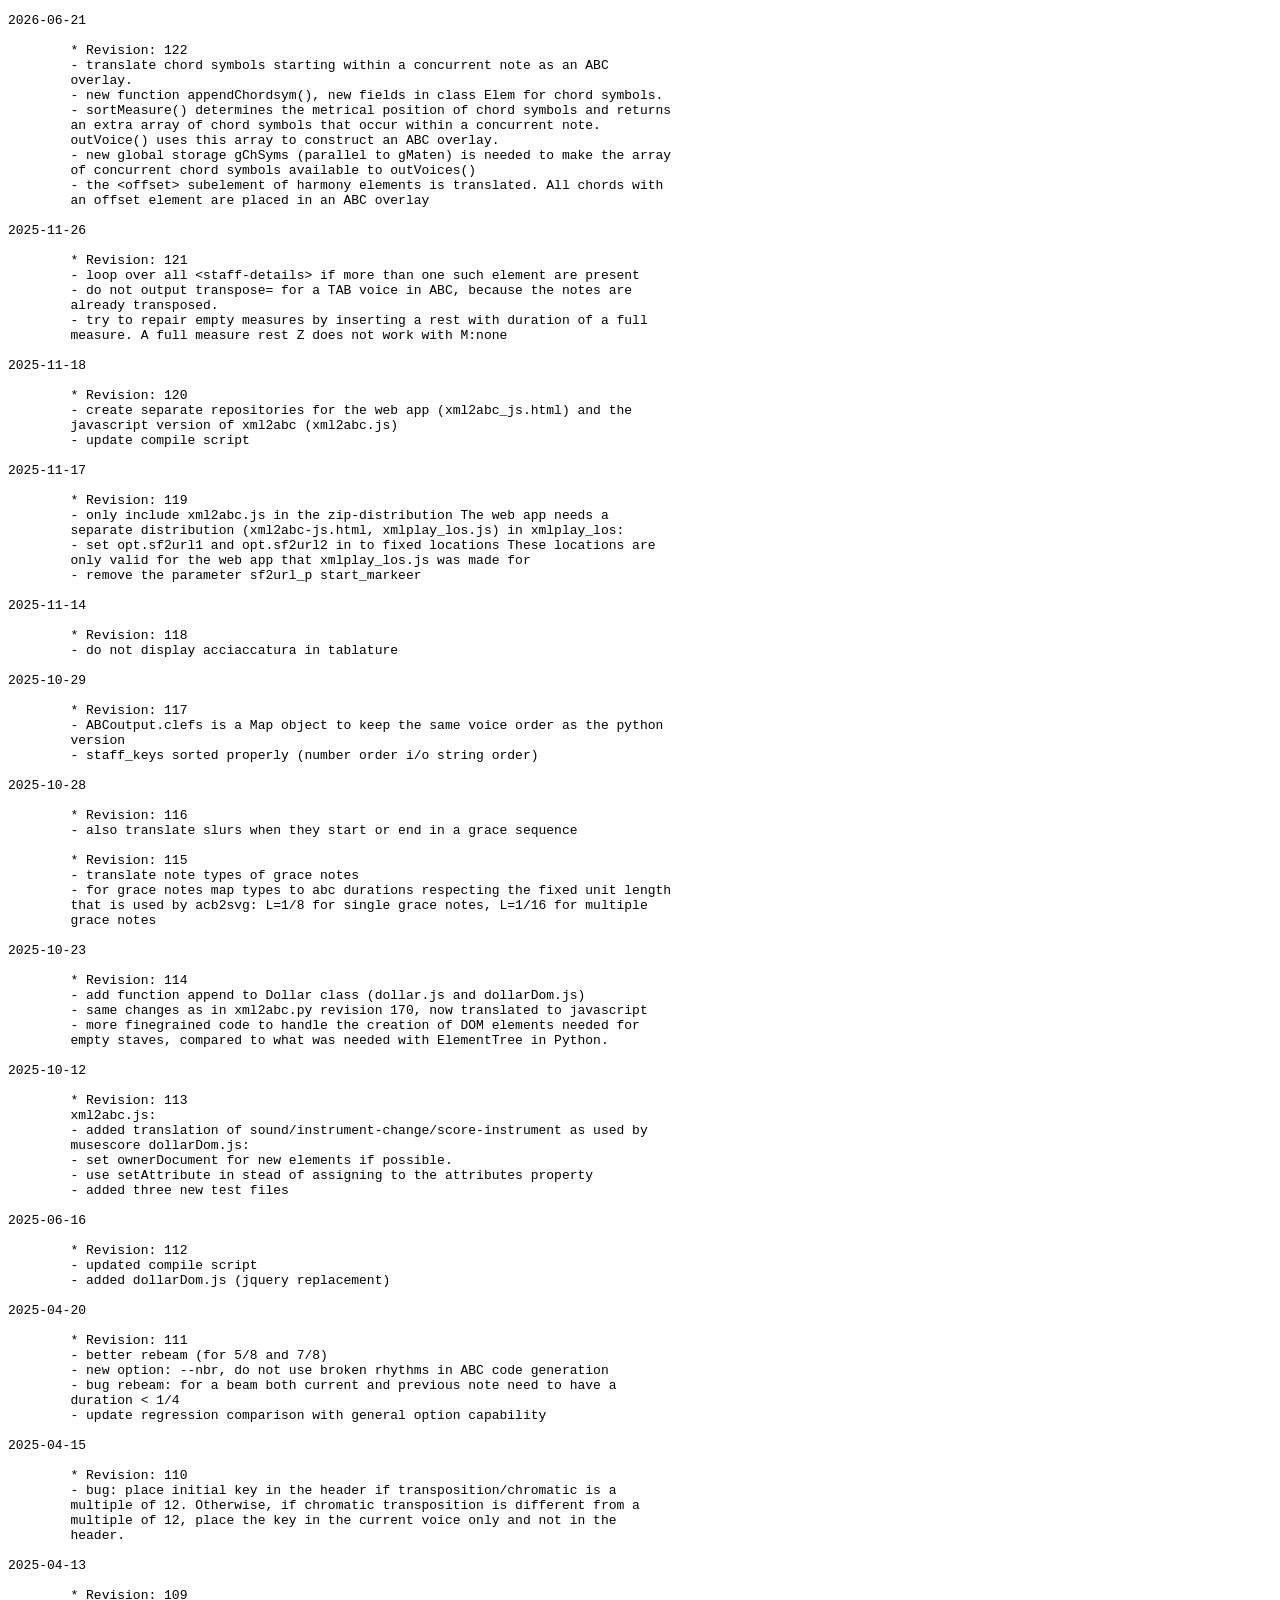
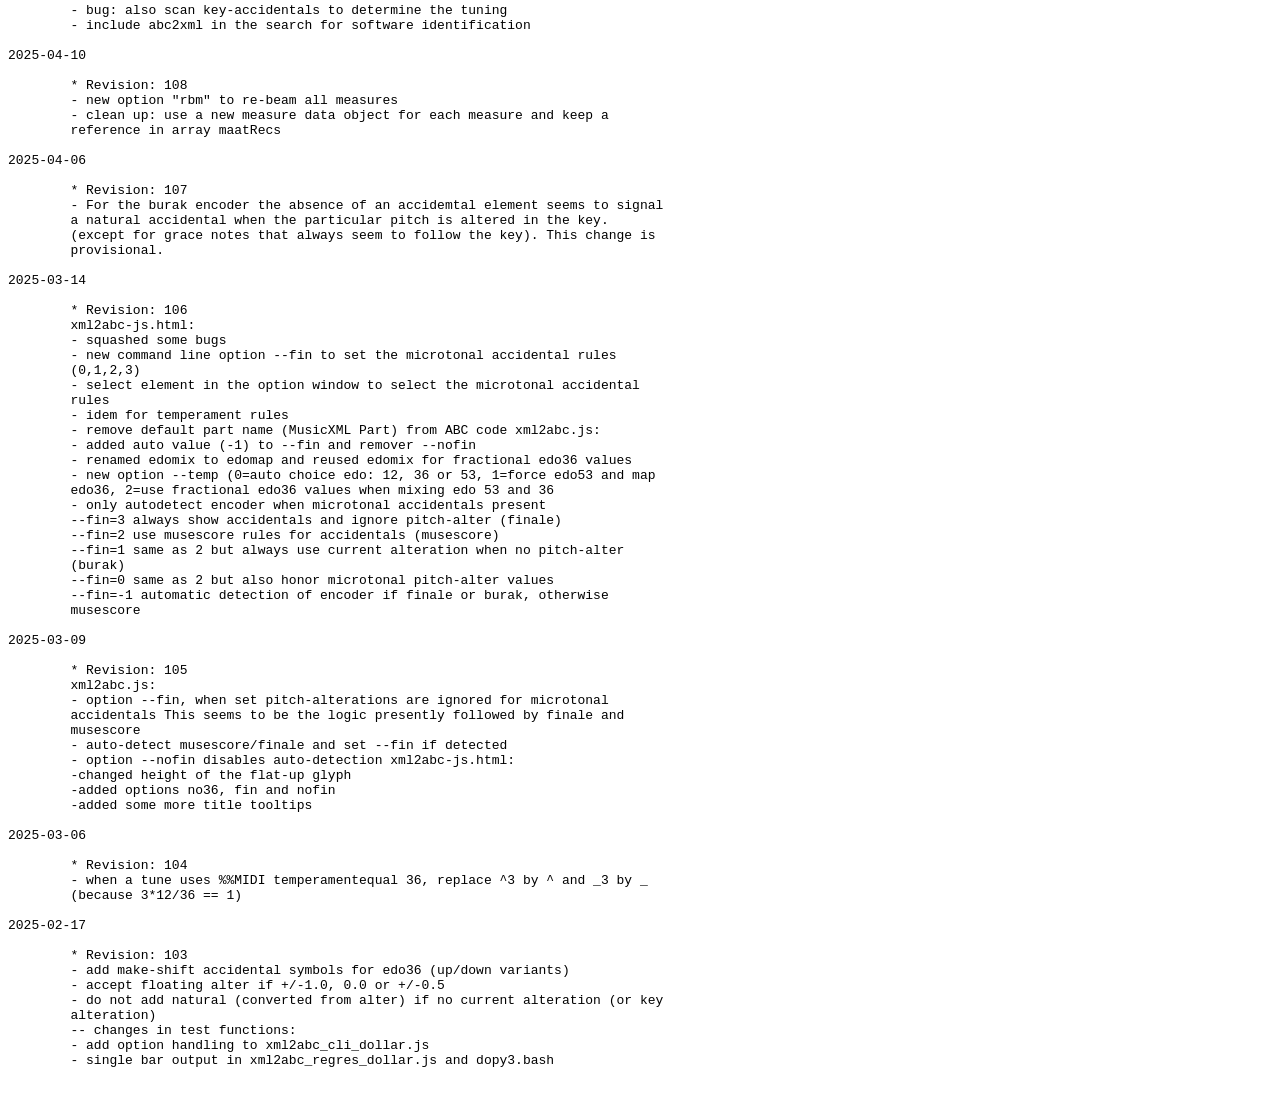
<file: xml2abc-js_122/changelog.html>
<!DOCTYPE HTML><html><head><meta charset="utf-8"></head>
<body><pre>2026-06-21

	* Revision: 122
	- translate chord symbols starting within a concurrent note as an ABC
	overlay.
	- new function appendChordsym(), new fields in class Elem for chord symbols.
	- sortMeasure() determines the metrical position of chord symbols and returns
	an extra array of chord symbols that occur within a concurrent note.
	outVoice() uses this array to construct an ABC overlay.
	- new global storage gChSyms (parallel to gMaten) is needed to make the array
	of concurrent chord symbols available to outVoices()
	- the &lt;offset&gt; subelement of harmony elements is translated. All chords with
	an offset element are placed in an ABC overlay

2025-11-26

	* Revision: 121
	- loop over all &lt;staff-details&gt; if more than one such element are present
	- do not output transpose= for a TAB voice in ABC, because the notes are
	already transposed.
	- try to repair empty measures by inserting a rest with duration of a full
	measure. A full measure rest Z does not work with M:none

2025-11-18

	* Revision: 120
	- create separate repositories for the web app (xml2abc_js.html) and the
	javascript version of xml2abc (xml2abc.js)
	- update compile script

2025-11-17

	* Revision: 119
	- only include xml2abc.js in the zip-distribution The web app needs a
	separate distribution (xml2abc-js.html, xmlplay_los.js) in xmlplay_los:
	- set opt.sf2url1 and opt.sf2url2 in to fixed locations These locations are
	only valid for the web app that xmlplay_los.js was made for
	- remove the parameter sf2url_p start_markeer

2025-11-14

	* Revision: 118
	- do not display acciaccatura in tablature

2025-10-29

	* Revision: 117
	- ABCoutput.clefs is a Map object to keep the same voice order as the python
	version
	- staff_keys sorted properly (number order i/o string order)

2025-10-28

	* Revision: 116
	- also translate slurs when they start or end in a grace sequence

	* Revision: 115
	- translate note types of grace notes
	- for grace notes map types to abc durations respecting the fixed unit length
	that is used by acb2svg: L=1/8 for single grace notes, L=1/16 for multiple
	grace notes

2025-10-23

	* Revision: 114
	- add function append to Dollar class (dollar.js and dollarDom.js)
	- same changes as in xml2abc.py revision 170, now translated to javascript
	- more finegrained code to handle the creation of DOM elements needed for
	empty staves, compared to what was needed with ElementTree in Python.

2025-10-12

	* Revision: 113
	xml2abc.js:
	- added translation of sound/instrument-change/score-instrument as used by
	musescore dollarDom.js:
	- set ownerDocument for new elements if possible.
	- use setAttribute in stead of assigning to the attributes property
	- added three new test files

2025-06-16

	* Revision: 112
	- updated compile script
	- added dollarDom.js (jquery replacement)

2025-04-20

	* Revision: 111
	- better rebeam (for 5/8 and 7/8)
	- new option: --nbr, do not use broken rhythms in ABC code generation
	- bug rebeam: for a beam both current and previous note need to have a
	duration &lt; 1/4
	- update regression comparison with general option capability

2025-04-15

	* Revision: 110
	- bug: place initial key in the header if transposition/chromatic is a
	multiple of 12. Otherwise, if chromatic transposition is different from a
	multiple of 12, place the key in the current voice only and not in the
	header.

2025-04-13

	* Revision: 109
	- bug: also scan key-accidentals to determine the tuning
	- include abc2xml in the search for software identification

2025-04-10

	* Revision: 108
	- new option "rbm" to re-beam all measures
	- clean up: use a new measure data object for each measure and keep a
	reference in array maatRecs

2025-04-06

	* Revision: 107
	- For the burak encoder the absence of an accidemtal element seems to signal
	a natural accidental when the particular pitch is altered in the key.
	(except for grace notes that always seem to follow the key). This change is
	provisional.

2025-03-14

	* Revision: 106
	xml2abc-js.html:
	- squashed some bugs
	- new command line option --fin to set the microtonal accidental rules
	(0,1,2,3)
	- select element in the option window to select the microtonal accidental
	rules
	- idem for temperament rules
	- remove default part name (MusicXML Part) from ABC code xml2abc.js:
	- added auto value (-1) to --fin and remover --nofin
	- renamed edomix to edomap and reused edomix for fractional edo36 values
	- new option --temp (0=auto choice edo: 12, 36 or 53, 1=force edo53 and map
	edo36, 2=use fractional edo36 values when mixing edo 53 and 36
	- only autodetect encoder when microtonal accidentals present
	--fin=3 always show accidentals and ignore pitch-alter (finale)
	--fin=2 use musescore rules for accidentals (musescore)
	--fin=1 same as 2 but always use current alteration when no pitch-alter
	(burak)
	--fin=0 same as 2 but also honor microtonal pitch-alter values
	--fin=-1 automatic detection of encoder if finale or burak, otherwise
	musescore

2025-03-09

	* Revision: 105
	xml2abc.js:
	- option --fin, when set pitch-alterations are ignored for microtonal
	accidentals This seems to be the logic presently followed by finale and
	musescore
	- auto-detect musescore/finale and set --fin if detected
	- option --nofin disables auto-detection xml2abc-js.html:
	-changed height of the flat-up glyph
	-added options no36, fin and nofin
	-added some more title tooltips

2025-03-06

	* Revision: 104
	- when a tune uses %%MIDI temperamentequal 36, replace ^3 by ^ and _3 by _
	(because 3*12/36 == 1)

2025-02-17

	* Revision: 103
	- add make-shift accidental symbols for edo36 (up/down variants)
	- accept floating alter if +/-1.0, 0.0 or +/-0.5
	- do not add natural (converted from alter) if no current alteration (or key
	alteration)
	-- changes in test functions:
	- add option handling to xml2abc_cli_dollar.js
	- single bar output in xml2abc_regres_dollar.js and dopy3.bash

</pre></body></html>
</file>
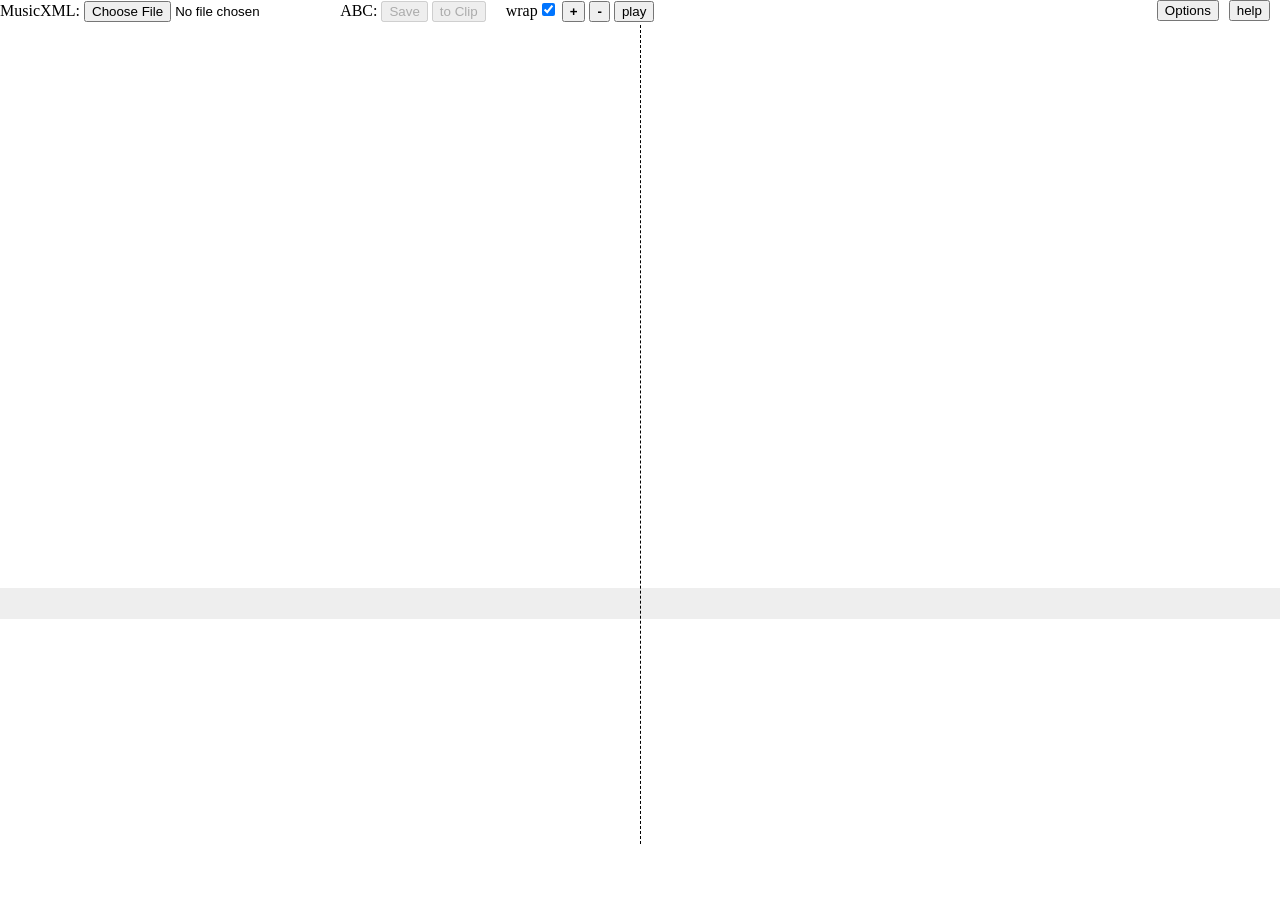
<file: xml2abc-js_122/xml2abc-js.html>
<!DOCTYPE html>
<html class="rat" hc="a0" hcx="0" style="backface-visibility: hidden;"><head>
<meta charset="utf-8">
<meta name="viewport" content="width=device-width, initial-scale=1.0">
<script src="jquery-1.11.1.min.js"></script>
<script src="xml2abc.js"></script>
<script src="abc2svg-1_1.js"></script>
<script src="jszip.min.js"></script>
<script src="xmlplay_los.js" type="module"></script>
<script id="jswrk" type="text/js-worker">
//***********************************
// Let op dit is een embedded worker
//***********************************
const svg36 = ['%%beginsvg','<defs>',
'<text id="acc1_3" x="-1">&#xe261; <tspan x="-6" y="-4" style="font-size:14px">&#8593;</tspan></text>',
'<text id="acc2_3" x="-1">&#xe262; <tspan x="-5" y="14" style="font-size:14px">&#8595;</tspan></text>',
'<text id="acc4_3" x="-1">&#xe262; <tspan x="-5" y="-4" style="font-size:14px">&#8593;</tspan></text>',
'<text id="acc-4_3" x="-2">&#xe260; <tspan x="-8.2" y="9" style="font-size:16px">&#8595;</tspan></text>',
'<text id="acc-2_3" x="-1">&#xe260; <tspan x="-7.3" y="-1" style="font-size:16px">&#8593;</tspan></text>',
'<text id="acc-1_3" x="-1">&#xe261; <tspan x="-2" y="12" style="font-size:14px">&#8595;</tspan></text>',
'</defs>','%%endsvg'].join ('\n');
var tabHaak
function dolayout (abctxt) {
    function svg_out (str) {
        muziek += str;
    }
    function svgInfo (type, s1, s2, x, y, w, h, s) {
        if (["beam", "slur", "tuplet"].includes (type)) return
        x = abcObj.sx (x).toFixed (1);
        y = abcObj.sy (y).toFixed (1);
        h = abcObj.sh (h);
        w = w.toFixed (1)
        if (type == 'grace') s2 = s.extra.iend; // ???
        if (!s2) s2 = s1 + 1;   // ????
        var a = `<rect id="r${s1}_${s2}" x="${x}" y="${y}" width="${w}" height="${h}"/>`;
        abcObj.out_svg (a);
    }
    var abcObj;
    var muziek = '';
    var errtxt = '';
    var user = {
        'imagesize': 'width="100%"',
        'img_out': svg_out,
        'errmsg': function errmsg (txt) { errtxt += txt + '\n' },
        'read_file': function (x) { // %%abc-include, unused
            return svg36;   // except for including the edo36 glyph definitions
        },
        'anno_stop': svgInfo,
        'page_format': true // define the non-page-breakable blocks
    }
    const rvm = new RegExp (/V:\w+\s*tab[^\n]*\n%%voicemap/, "s");
    if (abctxt.match (rvm) != null) {       // het is een tabulatuur met %%voicemap
        delete abc2svg.mhooks ['strtab'];   // zet module strtab uit
    } else {                                // zet module strtab aan
        abc2svg.mhooks ['strtab'] = tabHaak;
    }
    abc2svg.mhooks.strtab
    abcObj = new Abc (user);
    abcObj.tosvg ('abc2svg', abctxt);
    postMessage ({svg: muziek, err: errtxt});
}

onmessage = (e) => {
    if (e.data.url) {
        importScripts (e.data.url); // importeer abc2svg-1.js
        tabHaak = abc2svg.mhooks ['strtab'];    // bewaar wijzer naar strtab modulw
    } else {
        dolayout (e.data.abc);
    }
}
//***********************************
// Einde van de embedded worker
//***********************************
</script>
<style>
.rat { width: 100%; height:100%; margin:0px; overflow: auto; }
#btns     { height:  5%; overflow: hidden; }
#res      { height: 90%; overflow: hidden; }
#err      { height:  5%; background-color: #eee;}
#err:hover { height:  50%; position:absolute; top:50%; }
#abc      { width: 50%;  display: inline-block; vertical-align: top; font-size: 16px;
            resize: none; padding: 0; margin: 0; box-sizing: border-box; 
            padding-left: 5px; border: none; }
#notation { width: 50%;  display: inline-block; vertical-align: top; }
svg       { width: 100%; height: 50%; }
#hlpbtn, #optbtn   { float: right; margin-right:10px; }
#hlptxt, #opttxt, #clpsav { display:none; position:absolute; right: 0px; 
    background-color: #eee; max-height: 80%; overflow-y: auto; z-index: 3;
    margin-left: 10px; margin-right: 10px; padding: 5px; }
#hlptxt ul { padding-inline-start: 25px; max-width: 800px; }
#hlptxt button { float:right; }
#opttxt button { float: right; }
#opttxt div    { margin-bottom: 5px; }
#opttxt label  { display:inline-block; width: 18em; }
#opttxt span   { border: 1px solid #ccc; margin-left:10px; padding:1px; }
#achter { position: absolute; background: transparent; z-index: 2; 
          width: 100%; height: 100%; display: none; }
#clpsav { right: 40%; }
input[type="text"] { width: 3em; }
#fmtdiv   { display: none; }
.indrag   { background: #aaa; }
.dashed   { border-left: thin dashed black; }
#rollijn   { position:absolute; width:30px; z-index:1; left: 50%; }
#rollijn:hover, .rolgroen { cursor:col-resize; background: rgba(0,255,0,0.3); }
</style>
<style>.dlog { display:none; background:lightblue; position:fixed; top: 50%; left: 50%; width:60%; padding:10px; transform: translate(-50%,-50%); z-index:9; overflow: auto; }
</style><style data-read-frog-react-shadow-css-key="60c5ab16d32980f483cb7253d60ed7086a780b29ec2d1eb37e8cfa987eade8d5">@property --rf-tw-animation-delay{syntax:"*";inherits:false;initial-value:0s}
@property --rf-tw-animation-direction{syntax:"*";inherits:false;initial-value:normal}
@property --rf-tw-animation-duration{syntax:"*";inherits:false}
@property --rf-tw-animation-fill-mode{syntax:"*";inherits:false;initial-value:none}
@property --rf-tw-animation-iteration-count{syntax:"*";inherits:false;initial-value:1}
@property --rf-tw-enter-blur{syntax:"*";inherits:false;initial-value:0}
@property --rf-tw-enter-opacity{syntax:"*";inherits:false;initial-value:1}
@property --rf-tw-enter-rotate{syntax:"*";inherits:false;initial-value:0}
@property --rf-tw-enter-scale{syntax:"*";inherits:false;initial-value:1}
@property --rf-tw-enter-translate-x{syntax:"*";inherits:false;initial-value:0}
@property --rf-tw-enter-translate-y{syntax:"*";inherits:false;initial-value:0}
@property --rf-tw-exit-blur{syntax:"*";inherits:false;initial-value:0}
@property --rf-tw-exit-opacity{syntax:"*";inherits:false;initial-value:1}
@property --rf-tw-exit-rotate{syntax:"*";inherits:false;initial-value:0}
@property --rf-tw-exit-scale{syntax:"*";inherits:false;initial-value:1}
@property --rf-tw-exit-translate-x{syntax:"*";inherits:false;initial-value:0}
@property --rf-tw-exit-translate-y{syntax:"*";inherits:false;initial-value:0}
@property --scroll-fade-t{syntax:"<length-percentage>";inherits:false;initial-value:0}
@property --scroll-fade-b{syntax:"<length-percentage>";inherits:false;initial-value:0}
@property --scroll-fade-s{syntax:"<length-percentage>";inherits:false;initial-value:0}
@property --scroll-fade-e{syntax:"<length-percentage>";inherits:false;initial-value:0}
@property --scroll-fade-mask{syntax:"*";inherits:false}
@property --shimmer-angle{syntax:"<angle>";inherits:true;initial-value:20deg}
@property --shimmer-image{syntax:"*";inherits:false}
@property --shimmer-text-fill{syntax:"*";inherits:false}
@property --rf-tw-translate-x{syntax:"*";inherits:false;initial-value:0}
@property --rf-tw-translate-y{syntax:"*";inherits:false;initial-value:0}
@property --rf-tw-translate-z{syntax:"*";inherits:false;initial-value:0}
@property --rf-tw-scale-x{syntax:"*";inherits:false;initial-value:1}
@property --rf-tw-scale-y{syntax:"*";inherits:false;initial-value:1}
@property --rf-tw-scale-z{syntax:"*";inherits:false;initial-value:1}
@property --rf-tw-rotate-x{syntax:"*";inherits:false}
@property --rf-tw-rotate-y{syntax:"*";inherits:false}
@property --rf-tw-rotate-z{syntax:"*";inherits:false}
@property --rf-tw-skew-x{syntax:"*";inherits:false}
@property --rf-tw-skew-y{syntax:"*";inherits:false}
@property --rf-tw-space-y-reverse{syntax:"*";inherits:false;initial-value:0}
@property --rf-tw-space-x-reverse{syntax:"*";inherits:false;initial-value:0}
@property --rf-tw-divide-y-reverse{syntax:"*";inherits:false;initial-value:0}
@property --rf-tw-border-style{syntax:"*";inherits:false;initial-value:solid}
@property --rf-tw-gradient-position{syntax:"*";inherits:false}
@property --rf-tw-gradient-from{syntax:"<color>";inherits:false;initial-value:#0000}
@property --rf-tw-gradient-via{syntax:"<color>";inherits:false;initial-value:#0000}
@property --rf-tw-gradient-to{syntax:"<color>";inherits:false;initial-value:#0000}
@property --rf-tw-gradient-stops{syntax:"*";inherits:false}
@property --rf-tw-gradient-via-stops{syntax:"*";inherits:false}
@property --rf-tw-gradient-from-position{syntax:"<length-percentage>";inherits:false;initial-value:0%}
@property --rf-tw-gradient-via-position{syntax:"<length-percentage>";inherits:false;initial-value:50%}
@property --rf-tw-gradient-to-position{syntax:"<length-percentage>";inherits:false;initial-value:100%}
@property --rf-tw-leading{syntax:"*";inherits:false}
@property --rf-tw-font-weight{syntax:"*";inherits:false}
@property --rf-tw-tracking{syntax:"*";inherits:false}
@property --rf-tw-ordinal{syntax:"*";inherits:false}
@property --rf-tw-slashed-zero{syntax:"*";inherits:false}
@property --rf-tw-numeric-figure{syntax:"*";inherits:false}
@property --rf-tw-numeric-spacing{syntax:"*";inherits:false}
@property --rf-tw-numeric-fraction{syntax:"*";inherits:false}
@property --rf-tw-shadow{syntax:"*";inherits:false;initial-value:0 0 #0000}
@property --rf-tw-shadow-color{syntax:"*";inherits:false}
@property --rf-tw-shadow-alpha{syntax:"<percentage>";inherits:false;initial-value:100%}
@property --rf-tw-inset-shadow{syntax:"*";inherits:false;initial-value:0 0 #0000}
@property --rf-tw-inset-shadow-color{syntax:"*";inherits:false}
@property --rf-tw-inset-shadow-alpha{syntax:"<percentage>";inherits:false;initial-value:100%}
@property --rf-tw-ring-color{syntax:"*";inherits:false}
@property --rf-tw-ring-shadow{syntax:"*";inherits:false;initial-value:0 0 #0000}
@property --rf-tw-inset-ring-color{syntax:"*";inherits:false}
@property --rf-tw-inset-ring-shadow{syntax:"*";inherits:false;initial-value:0 0 #0000}
@property --rf-tw-ring-inset{syntax:"*";inherits:false}
@property --rf-tw-ring-offset-width{syntax:"<length>";inherits:false;initial-value:0}
@property --rf-tw-ring-offset-color{syntax:"*";inherits:false;initial-value:#fff}
@property --rf-tw-ring-offset-shadow{syntax:"*";inherits:false;initial-value:0 0 #0000}
@property --rf-tw-outline-style{syntax:"*";inherits:false;initial-value:solid}
@property --rf-tw-blur{syntax:"*";inherits:false}
@property --rf-tw-brightness{syntax:"*";inherits:false}
@property --rf-tw-contrast{syntax:"*";inherits:false}
@property --rf-tw-grayscale{syntax:"*";inherits:false}
@property --rf-tw-hue-rotate{syntax:"*";inherits:false}
@property --rf-tw-invert{syntax:"*";inherits:false}
@property --rf-tw-opacity{syntax:"*";inherits:false}
@property --rf-tw-saturate{syntax:"*";inherits:false}
@property --rf-tw-sepia{syntax:"*";inherits:false}
@property --rf-tw-drop-shadow{syntax:"*";inherits:false}
@property --rf-tw-drop-shadow-color{syntax:"*";inherits:false}
@property --rf-tw-drop-shadow-alpha{syntax:"<percentage>";inherits:false;initial-value:100%}
@property --rf-tw-drop-shadow-size{syntax:"*";inherits:false}
@property --rf-tw-backdrop-blur{syntax:"*";inherits:false}
@property --rf-tw-backdrop-brightness{syntax:"*";inherits:false}
@property --rf-tw-backdrop-contrast{syntax:"*";inherits:false}
@property --rf-tw-backdrop-grayscale{syntax:"*";inherits:false}
@property --rf-tw-backdrop-hue-rotate{syntax:"*";inherits:false}
@property --rf-tw-backdrop-invert{syntax:"*";inherits:false}
@property --rf-tw-backdrop-opacity{syntax:"*";inherits:false}
@property --rf-tw-backdrop-saturate{syntax:"*";inherits:false}
@property --rf-tw-backdrop-sepia{syntax:"*";inherits:false}
@property --rf-tw-duration{syntax:"*";inherits:false}
@property --rf-tw-ease{syntax:"*";inherits:false}
@property --rf-tw-content{syntax:"*";inherits:false;initial-value:""}</style><style id="hc_style" type="text/css">
  html[hc="a0"] {
    filter: url("https://wim.vree.org/js/xml2abc-js.html#hc_extension_off");
  }
  html[hcx="0"] img[src*="jpg"],
  html[hcx="0"] img[src*="jpeg"],
  html[hcx="0"] svg image,
  html[hcx="0"] img.rg_i,
  html[hcx="0"] embed,
  html[hcx="0"] object,
  html[hcx="0"] video {
    filter: url("https://wim.vree.org/js/xml2abc-js.html#hc_extension_off");
  }

  html[hc="a1"] {
    filter: url("https://wim.vree.org/js/xml2abc-js.html#hc_extension_highcontrast");
  }
  html[hcx="1"] img[src*="jpg"],
  html[hcx="1"] img[src*="jpeg"],
  html[hcx="1"] img.rg_i,
  html[hcx="1"] svg image,
  html[hcx="1"] embed,
  html[hcx="1"] object,
  html[hcx="1"] video {
    filter: url("https://wim.vree.org/js/xml2abc-js.html#hc_extension_highcontrast_back");
  }

  html[hc="a2"] {
    filter: url("https://wim.vree.org/js/xml2abc-js.html#hc_extension_grayscale");
  }
  html[hcx="2"] img[src*="jpg"],
  html[hcx="2"] img[src*="jpeg"],
  html[hcx="2"] img.rg_i,
  html[hcx="2"] svg image,
  html[hcx="2"] embed,
  html[hcx="2"] object,
  html[hcx="2"] video {
    filter: url("https://wim.vree.org/js/xml2abc-js.html#hc_extension_grayscale_back");
  }

  html[hc="a3"] {
    filter: url("https://wim.vree.org/js/xml2abc-js.html#hc_extension_invert");
  }
  html[hcx="3"] img[src*="jpg"],
  html[hcx="3"] img[src*="jpeg"],
  html[hcx="3"] img.rg_i,
  html[hcx="3"] svg image,
  html[hcx="3"] embed,
  html[hcx="3"] object,
  html[hcx="3"] video {
    filter: url("https://wim.vree.org/js/xml2abc-js.html#hc_extension_invert_back");
  }

  html[hc="a4"] {
    filter: url("https://wim.vree.org/js/xml2abc-js.html#hc_extension_invert_grayscale");
  }
  html[hcx="4"] img[src*="jpg"],
  html[hcx="4"] img[src*="jpeg"],
  html[hcx="4"] img.rg_i,
  html[hcx="4"] svg image,
  html[hcx="4"] embed,
  html[hcx="4"] object,
  html[hcx="4"] video {
    filter: url("https://wim.vree.org/js/xml2abc-js.html#hc_extension_invert_back");
  }

  html[hc="a5"] {
    filter: url("https://wim.vree.org/js/xml2abc-js.html#hc_extension_yellow_on_black");
  }
  html[hcx="5"] img[src*="jpg"],
  html[hcx="5"] img[src*="jpeg"],
  html[hcx="5"] img.rg_i,
  html[hcx="5"] svg image,
  html[hcx="5"] embed,
  html[hcx="5"] object,
  html[hcx="5"] video {
    filter: url("https://wim.vree.org/js/xml2abc-js.html#hc_extension_yellow_on_black_back");
  }

  html[hc] .docs-menubar,
  html[hc] .docs-titlebar-buttons,
  html[hc] .kix-appview-editor-toolbar,
  html[hc] .goog-toolbar {
    z-index: 2147483647 !important;
    will-change: transform;
    transform: translateZ(0);
    contain: paint;
    pointer-events: auto !important;
  }
</style><style wxt-shadow-root-document-styles="iie6yuy48bi">@property --rf-tw-animation-delay{syntax:"*";inherits:false;initial-value:0s}@property --rf-tw-animation-direction{syntax:"*";inherits:false;initial-value:normal}@property --rf-tw-animation-duration{syntax:"*";inherits:false}@property --rf-tw-animation-fill-mode{syntax:"*";inherits:false;initial-value:none}@property --rf-tw-animation-iteration-count{syntax:"*";inherits:false;initial-value:1}@property --rf-tw-enter-blur{syntax:"*";inherits:false;initial-value:0}@property --rf-tw-enter-opacity{syntax:"*";inherits:false;initial-value:1}@property --rf-tw-enter-rotate{syntax:"*";inherits:false;initial-value:0}@property --rf-tw-enter-scale{syntax:"*";inherits:false;initial-value:1}@property --rf-tw-enter-translate-x{syntax:"*";inherits:false;initial-value:0}@property --rf-tw-enter-translate-y{syntax:"*";inherits:false;initial-value:0}@property --rf-tw-exit-blur{syntax:"*";inherits:false;initial-value:0}@property --rf-tw-exit-opacity{syntax:"*";inherits:false;initial-value:1}@property --rf-tw-exit-rotate{syntax:"*";inherits:false;initial-value:0}@property --rf-tw-exit-scale{syntax:"*";inherits:false;initial-value:1}@property --rf-tw-exit-translate-x{syntax:"*";inherits:false;initial-value:0}@property --rf-tw-exit-translate-y{syntax:"*";inherits:false;initial-value:0}@property --scroll-fade-t{syntax:"<length-percentage>";inherits:false;initial-value:0}@property --scroll-fade-b{syntax:"<length-percentage>";inherits:false;initial-value:0}@property --scroll-fade-s{syntax:"<length-percentage>";inherits:false;initial-value:0}@property --scroll-fade-e{syntax:"<length-percentage>";inherits:false;initial-value:0}@property --scroll-fade-mask{syntax:"*";inherits:false}@property --shimmer-angle{syntax:"<angle>";inherits:true;initial-value:20deg}@property --shimmer-image{syntax:"*";inherits:false}@property --shimmer-text-fill{syntax:"*";inherits:false}@property --rf-tw-translate-x{syntax:"*";inherits:false;initial-value:0}@property --rf-tw-translate-y{syntax:"*";inherits:false;initial-value:0}@property --rf-tw-translate-z{syntax:"*";inherits:false;initial-value:0}@property --rf-tw-scale-x{syntax:"*";inherits:false;initial-value:1}@property --rf-tw-scale-y{syntax:"*";inherits:false;initial-value:1}@property --rf-tw-scale-z{syntax:"*";inherits:false;initial-value:1}@property --rf-tw-rotate-x{syntax:"*";inherits:false}@property --rf-tw-rotate-y{syntax:"*";inherits:false}@property --rf-tw-rotate-z{syntax:"*";inherits:false}@property --rf-tw-skew-x{syntax:"*";inherits:false}@property --rf-tw-skew-y{syntax:"*";inherits:false}@property --rf-tw-space-y-reverse{syntax:"*";inherits:false;initial-value:0}@property --rf-tw-space-x-reverse{syntax:"*";inherits:false;initial-value:0}@property --rf-tw-divide-y-reverse{syntax:"*";inherits:false;initial-value:0}@property --rf-tw-border-style{syntax:"*";inherits:false;initial-value:solid}@property --rf-tw-gradient-position{syntax:"*";inherits:false}@property --rf-tw-gradient-from{syntax:"<color>";inherits:false;initial-value:#0000}@property --rf-tw-gradient-via{syntax:"<color>";inherits:false;initial-value:#0000}@property --rf-tw-gradient-to{syntax:"<color>";inherits:false;initial-value:#0000}@property --rf-tw-gradient-stops{syntax:"*";inherits:false}@property --rf-tw-gradient-via-stops{syntax:"*";inherits:false}@property --rf-tw-gradient-from-position{syntax:"<length-percentage>";inherits:false;initial-value:0%}@property --rf-tw-gradient-via-position{syntax:"<length-percentage>";inherits:false;initial-value:50%}@property --rf-tw-gradient-to-position{syntax:"<length-percentage>";inherits:false;initial-value:100%}@property --rf-tw-leading{syntax:"*";inherits:false}@property --rf-tw-font-weight{syntax:"*";inherits:false}@property --rf-tw-tracking{syntax:"*";inherits:false}@property --rf-tw-ordinal{syntax:"*";inherits:false}@property --rf-tw-slashed-zero{syntax:"*";inherits:false}@property --rf-tw-numeric-figure{syntax:"*";inherits:false}@property --rf-tw-numeric-spacing{syntax:"*";inherits:false}@property --rf-tw-numeric-fraction{syntax:"*";inherits:false}@property --rf-tw-shadow{syntax:"*";inherits:false;initial-value:0 0 #0000}@property --rf-tw-shadow-color{syntax:"*";inherits:false}@property --rf-tw-shadow-alpha{syntax:"<percentage>";inherits:false;initial-value:100%}@property --rf-tw-inset-shadow{syntax:"*";inherits:false;initial-value:0 0 #0000}@property --rf-tw-inset-shadow-color{syntax:"*";inherits:false}@property --rf-tw-inset-shadow-alpha{syntax:"<percentage>";inherits:false;initial-value:100%}@property --rf-tw-ring-color{syntax:"*";inherits:false}@property --rf-tw-ring-shadow{syntax:"*";inherits:false;initial-value:0 0 #0000}@property --rf-tw-inset-ring-color{syntax:"*";inherits:false}@property --rf-tw-inset-ring-shadow{syntax:"*";inherits:false;initial-value:0 0 #0000}@property --rf-tw-ring-inset{syntax:"*";inherits:false}@property --rf-tw-ring-offset-width{syntax:"<length>";inherits:false;initial-value:0}@property --rf-tw-ring-offset-color{syntax:"*";inherits:false;initial-value:#fff}@property --rf-tw-ring-offset-shadow{syntax:"*";inherits:false;initial-value:0 0 #0000}@property --rf-tw-outline-style{syntax:"*";inherits:false;initial-value:solid}@property --rf-tw-blur{syntax:"*";inherits:false}@property --rf-tw-brightness{syntax:"*";inherits:false}@property --rf-tw-contrast{syntax:"*";inherits:false}@property --rf-tw-grayscale{syntax:"*";inherits:false}@property --rf-tw-hue-rotate{syntax:"*";inherits:false}@property --rf-tw-invert{syntax:"*";inherits:false}@property --rf-tw-opacity{syntax:"*";inherits:false}@property --rf-tw-saturate{syntax:"*";inherits:false}@property --rf-tw-sepia{syntax:"*";inherits:false}@property --rf-tw-drop-shadow{syntax:"*";inherits:false}@property --rf-tw-drop-shadow-color{syntax:"*";inherits:false}@property --rf-tw-drop-shadow-alpha{syntax:"<percentage>";inherits:false;initial-value:100%}@property --rf-tw-drop-shadow-size{syntax:"*";inherits:false}@property --rf-tw-backdrop-blur{syntax:"*";inherits:false}@property --rf-tw-backdrop-brightness{syntax:"*";inherits:false}@property --rf-tw-backdrop-contrast{syntax:"*";inherits:false}@property --rf-tw-backdrop-grayscale{syntax:"*";inherits:false}@property --rf-tw-backdrop-hue-rotate{syntax:"*";inherits:false}@property --rf-tw-backdrop-invert{syntax:"*";inherits:false}@property --rf-tw-backdrop-opacity{syntax:"*";inherits:false}@property --rf-tw-backdrop-saturate{syntax:"*";inherits:false}@property --rf-tw-backdrop-sepia{syntax:"*";inherits:false}@property --rf-tw-duration{syntax:"*";inherits:false}@property --rf-tw-ease{syntax:"*";inherits:false}@property --rf-tw-content{syntax:"*";inherits:false;initial-value:""}</style><style wxt-shadow-root-document-styles="w2o8ox5z9un">@property --rf-tw-animation-delay{syntax:"*";inherits:false;initial-value:0s}@property --rf-tw-animation-direction{syntax:"*";inherits:false;initial-value:normal}@property --rf-tw-animation-duration{syntax:"*";inherits:false}@property --rf-tw-animation-fill-mode{syntax:"*";inherits:false;initial-value:none}@property --rf-tw-animation-iteration-count{syntax:"*";inherits:false;initial-value:1}@property --rf-tw-enter-blur{syntax:"*";inherits:false;initial-value:0}@property --rf-tw-enter-opacity{syntax:"*";inherits:false;initial-value:1}@property --rf-tw-enter-rotate{syntax:"*";inherits:false;initial-value:0}@property --rf-tw-enter-scale{syntax:"*";inherits:false;initial-value:1}@property --rf-tw-enter-translate-x{syntax:"*";inherits:false;initial-value:0}@property --rf-tw-enter-translate-y{syntax:"*";inherits:false;initial-value:0}@property --rf-tw-exit-blur{syntax:"*";inherits:false;initial-value:0}@property --rf-tw-exit-opacity{syntax:"*";inherits:false;initial-value:1}@property --rf-tw-exit-rotate{syntax:"*";inherits:false;initial-value:0}@property --rf-tw-exit-scale{syntax:"*";inherits:false;initial-value:1}@property --rf-tw-exit-translate-x{syntax:"*";inherits:false;initial-value:0}@property --rf-tw-exit-translate-y{syntax:"*";inherits:false;initial-value:0}@property --scroll-fade-t{syntax:"<length-percentage>";inherits:false;initial-value:0}@property --scroll-fade-b{syntax:"<length-percentage>";inherits:false;initial-value:0}@property --scroll-fade-s{syntax:"<length-percentage>";inherits:false;initial-value:0}@property --scroll-fade-e{syntax:"<length-percentage>";inherits:false;initial-value:0}@property --scroll-fade-mask{syntax:"*";inherits:false}@property --shimmer-angle{syntax:"<angle>";inherits:true;initial-value:20deg}@property --shimmer-image{syntax:"*";inherits:false}@property --shimmer-text-fill{syntax:"*";inherits:false}@property --rf-tw-translate-x{syntax:"*";inherits:false;initial-value:0}@property --rf-tw-translate-y{syntax:"*";inherits:false;initial-value:0}@property --rf-tw-translate-z{syntax:"*";inherits:false;initial-value:0}@property --rf-tw-scale-x{syntax:"*";inherits:false;initial-value:1}@property --rf-tw-scale-y{syntax:"*";inherits:false;initial-value:1}@property --rf-tw-scale-z{syntax:"*";inherits:false;initial-value:1}@property --rf-tw-rotate-x{syntax:"*";inherits:false}@property --rf-tw-rotate-y{syntax:"*";inherits:false}@property --rf-tw-rotate-z{syntax:"*";inherits:false}@property --rf-tw-skew-x{syntax:"*";inherits:false}@property --rf-tw-skew-y{syntax:"*";inherits:false}@property --rf-tw-space-y-reverse{syntax:"*";inherits:false;initial-value:0}@property --rf-tw-space-x-reverse{syntax:"*";inherits:false;initial-value:0}@property --rf-tw-divide-y-reverse{syntax:"*";inherits:false;initial-value:0}@property --rf-tw-border-style{syntax:"*";inherits:false;initial-value:solid}@property --rf-tw-gradient-position{syntax:"*";inherits:false}@property --rf-tw-gradient-from{syntax:"<color>";inherits:false;initial-value:#0000}@property --rf-tw-gradient-via{syntax:"<color>";inherits:false;initial-value:#0000}@property --rf-tw-gradient-to{syntax:"<color>";inherits:false;initial-value:#0000}@property --rf-tw-gradient-stops{syntax:"*";inherits:false}@property --rf-tw-gradient-via-stops{syntax:"*";inherits:false}@property --rf-tw-gradient-from-position{syntax:"<length-percentage>";inherits:false;initial-value:0%}@property --rf-tw-gradient-via-position{syntax:"<length-percentage>";inherits:false;initial-value:50%}@property --rf-tw-gradient-to-position{syntax:"<length-percentage>";inherits:false;initial-value:100%}@property --rf-tw-leading{syntax:"*";inherits:false}@property --rf-tw-font-weight{syntax:"*";inherits:false}@property --rf-tw-tracking{syntax:"*";inherits:false}@property --rf-tw-ordinal{syntax:"*";inherits:false}@property --rf-tw-slashed-zero{syntax:"*";inherits:false}@property --rf-tw-numeric-figure{syntax:"*";inherits:false}@property --rf-tw-numeric-spacing{syntax:"*";inherits:false}@property --rf-tw-numeric-fraction{syntax:"*";inherits:false}@property --rf-tw-shadow{syntax:"*";inherits:false;initial-value:0 0 #0000}@property --rf-tw-shadow-color{syntax:"*";inherits:false}@property --rf-tw-shadow-alpha{syntax:"<percentage>";inherits:false;initial-value:100%}@property --rf-tw-inset-shadow{syntax:"*";inherits:false;initial-value:0 0 #0000}@property --rf-tw-inset-shadow-color{syntax:"*";inherits:false}@property --rf-tw-inset-shadow-alpha{syntax:"<percentage>";inherits:false;initial-value:100%}@property --rf-tw-ring-color{syntax:"*";inherits:false}@property --rf-tw-ring-shadow{syntax:"*";inherits:false;initial-value:0 0 #0000}@property --rf-tw-inset-ring-color{syntax:"*";inherits:false}@property --rf-tw-inset-ring-shadow{syntax:"*";inherits:false;initial-value:0 0 #0000}@property --rf-tw-ring-inset{syntax:"*";inherits:false}@property --rf-tw-ring-offset-width{syntax:"<length>";inherits:false;initial-value:0}@property --rf-tw-ring-offset-color{syntax:"*";inherits:false;initial-value:#fff}@property --rf-tw-ring-offset-shadow{syntax:"*";inherits:false;initial-value:0 0 #0000}@property --rf-tw-outline-style{syntax:"*";inherits:false;initial-value:solid}@property --rf-tw-blur{syntax:"*";inherits:false}@property --rf-tw-brightness{syntax:"*";inherits:false}@property --rf-tw-contrast{syntax:"*";inherits:false}@property --rf-tw-grayscale{syntax:"*";inherits:false}@property --rf-tw-hue-rotate{syntax:"*";inherits:false}@property --rf-tw-invert{syntax:"*";inherits:false}@property --rf-tw-opacity{syntax:"*";inherits:false}@property --rf-tw-saturate{syntax:"*";inherits:false}@property --rf-tw-sepia{syntax:"*";inherits:false}@property --rf-tw-drop-shadow{syntax:"*";inherits:false}@property --rf-tw-drop-shadow-color{syntax:"*";inherits:false}@property --rf-tw-drop-shadow-alpha{syntax:"<percentage>";inherits:false;initial-value:100%}@property --rf-tw-drop-shadow-size{syntax:"*";inherits:false}@property --rf-tw-backdrop-blur{syntax:"*";inherits:false}@property --rf-tw-backdrop-brightness{syntax:"*";inherits:false}@property --rf-tw-backdrop-contrast{syntax:"*";inherits:false}@property --rf-tw-backdrop-grayscale{syntax:"*";inherits:false}@property --rf-tw-backdrop-hue-rotate{syntax:"*";inherits:false}@property --rf-tw-backdrop-invert{syntax:"*";inherits:false}@property --rf-tw-backdrop-opacity{syntax:"*";inherits:false}@property --rf-tw-backdrop-saturate{syntax:"*";inherits:false}@property --rf-tw-backdrop-sepia{syntax:"*";inherits:false}@property --rf-tw-duration{syntax:"*";inherits:false}@property --rf-tw-ease{syntax:"*";inherits:false}@property --rf-tw-content{syntax:"*";inherits:false;initial-value:""}</style></head><body class="rat" style="height: 619px;">
<div id="achter"></div> <!-- transparante achtergrond voor dialogen om clicks op te vangen-->
<pre id="deb" style="position:absolute; left:10%; background:aqua"></pre>
<div class="rat" id="btns" style="height: 4%;">
    <label>MusicXML: </label><input type="file" id="fileinput">
    <label>ABC: </label><button id="savebtn" disabled="true">Save</button>
    <label></label><button id="clipbtn" disabled="true">to Clip</button>
    <label style="margin-left:1em" title="wrap ABC text (cntrl-m)">
        wrap<input type="checkbox" id="wrap" checked=""></label>
    <button id="fntpls" title="larger ABC text (cntrl-+)"><b>+</b></button>
    <button id="fntmin" title="smaller ABC text (cntrl--)"><b>-</b></button>
    <button id="knpSpeel" title="cntrl-space">play</button>
    <button id="hlpbtn">help</button>
    <button id="optbtn">Options</button>    
</div>
<form id="opttxt">
    <div title="positive integer (default 0)">
        <label for="bpl">Bars per line:</label><input id="bpl" type="text" pattern="\d+">
    </div>
    <div title="positive integer (default 100)">
        <label for="cpl">Characters per line:</label><input id="cpl" type="text" pattern="\d+">
    </div>
    <div title="0 (default),1,2,3,4,5,6">
        <label for="crf">Credit text filter (level 0-6):</label><input id="crf" type="text" pattern="[0123456]">
    </div>
    <div title="0 (default),1,2,3,4">
        <label for="nvlt">No volta on higher voice numbers:</label><input id="nvlt" type="text" pattern="[01234]">
    </div>
    <div title="0 (automatic),1,2,4,8,16 or 32">
        <label for="den">Denominator unit length (L:): </label><input id="den" type="text" pattern="\d\d?">
    </div>
    <div title="0 (no midi), 1 (only program), 2 (all midi)">
        <label for="midi">%%midi options:</label><input id="midi" type="text" pattern="[012]">
    </div>
    <div title="1..n number every n-th measure, 0 number every system">
        <label for="mnum">Measure numbers:</label><input id="mnum" type="text" pattern="\d+">
    </div>
    <div title="don't translate xml system breaks to ABC score line breaks ($)">
        <label for="nlb">No score line breaks:</label><input id="nlb" type="checkbox">
    </div>
    <div title="don't translate xml pedal directions to ABC">
        <label for="noped">No pedal directions:</label><input id="noped" type="checkbox">
    </div>
    <div title="all xml direction elements go to the first ABC voice">
        <label for="v1">All direcions to first voice</label><input id="v1" type="checkbox">
    </div>
    <div>
        <label for="stems">Translate stem directions:</label><input id="stems" type="checkbox">
    </div>
    <div title="generate %%map and %%voicemap in ABC code">
        <label for="tclef">perc, tab staff → %%voicemap:</label><input id="tclef" type="checkbox">
    </div>
    <div title="shift note heads 3 units left">
        <label for="sst">Shift note heads in tablature:</label><input id="sst" type="checkbox">
    </div>
    <div title="rebeam on the beat of the time signature">
        <label for="rbm">Rebeam:</label><input id="rbm" type="checkbox">
    </div>
    <div title="only works for simple repeats">
        <label for="unfld">Unfold repeats:</label><input id="unfld" type="checkbox">
    </div>
    <div title="Force 53 means that edo36 accidentals will be mapped to edo53, even if it is a pure edo36 file.
Fractional edo36 will write ABC like _1/3B and ^2/3F in stead of_1B and ^2F.">
        <label for="temp">Temperament selection:</label>
        <select id="temp">
            <option value="0">Auto</option>
            <option value="1">Force edo53</option>
            <option value="2">Fractional edo36</option>
        </select>
    </div>
    <div title="determines which accidental rules are applied">
        <label for="fin">Accidental rule selection</label>
        <select id="fin">
            <option value="-1">Auto</option>
            <option value="0">Strict</option>
            <option value="1">Burak Uyar</option>
            <option value="2">MuseScore</option>
            <option value="3">Finale</option>
        </select>
    </div>
    <div>Page format:
        <span>
            Copy from xml<input type="radio" name="fmtrad" checked="true" value="0">
            No format<input type="radio" name="fmtrad" value="1">
            Specify<input type="radio" name="fmtrad" value="2">
        </span>
    </div>
    <div id="fmtdiv">
        <div title="positive float (around 1.0)">
            <label for="scale">scale:</label><input id="scale" type="number" min="0.01" step="any"></div>
        <div title="positive float (cm)">
            <label for="pwd">page width:</label><input id="pwd" type="number" min="0" step="any"></div>
        <div title="positive float (cm)">
            <label for="lftmrg">left margin:</label><input id="lftmrg" type="number" min="0" step="any"></div>
        <div title="positive float (cm)">
            <label for="rgtmrg">right margin:</label><input id="rgtmrg" type="number" min="0" step="any"></div>
    </div>
    <button type="button">Apply</button>
</form>
<div id="hlptxt"><p style="float:right; font-size:small">xml2abc, revision: 122<br>©Willem Vree</p>
    <ul>Explanation of the options:
    <li>Unfold repeats: if checked (only works for simple repeats, not for nested repeats)</li>
    <li>Bars per line: the number of bars on a line (positive integer, default 0 == no limit)</li>
    <li>Characters per line: the maximum number of characters on a line. (positive integer, 
        default 100)</li>
    <li>Credit filter level (0..6).
        Credits, if not fitered, are shown as T: lines in the ABC translation.
        <ul>
        <li>0 (default): only show credits when no title is present in the xml-file</li>
        <li>1: show all credits</li>
        <li>2..6: skip if the credit already appears
        in title, composer or lyricist (a higher number skips less)</li>
        </ul>
    </li>
    <li>No volta on higher voice numbers: 0 (default),1,2,3,4
        <ul>
        <li>0: add volta number(s) or text to all voices in all parts</li>
        <li>1: only volta in the first voice</li>
        <li>2: only volta on first voice of each part</li>
        <li>3: only add volta only to lowest voice in part 0</li>
        <li>4: only add volta to lowest voice in each part</li>
        </ul>
    </li>
    <li>Denominator unit length (L:):
        <ul>
        <li>0: L-value is chosen that results in the shortest ABC text (per voice)</li>
        <li>1,2,4,8,16 or 32</li>
        </ul>
    </li>
    <li>%%midi options: 0 (no midi), 1 (only program), 2 (all midi)</li>
    <li>No score line breaks: if checked</li>
    <li>No pedal directions: if checked</li>
    <li>All direcions to first voice: if checked, otherwise directions go into the voice where
        they are encountered.</li>
    <li>Translate stem directions: if checked, otherwise ignore</li>
    <li>perc, tab staff → %%voicemap: if checked generate %%map and %%voicemap in ABC code</li>
    <li>Shift note heads in tablature: checkbox: shift note heads 3 units left</li>
    <li>Measure numbers:
        <ul>
        <li>blank: no numbers</li>
        <li>0: number every system</li>
        <li>1..n: number every n-th measure</li>
        </ul>
    </li>
    <li>Page format, radio buttons: Copy from xml, No format, Specify:
        <ul>
        <li>scale: positive float (around 1.0)</li>
        <li>page width: cm, positive float</li>
        <li>left margin: cm, positive float</li>
        <li>right margin: cm, positive float</li>
        </ul>
    </li>
    <li>Rebeam: make new beams on the beat of the time signature</li>
    <li>Accidental rule selection: selects the rule set for the translation of microtonal accidentals.
        <ul>
        <li>Strict: respects floating point alter values when no accidental element present</li>
        <li>Burak Uyar: when both alter and accidental are missing a natural is implied when
        the pitch is altered by the key.</li>
        <li>MuseScore: only respects integer alter values.
        Ignores accidental rules for microtonal accidentals</li>
        <li>Finale: ignores alter values.
        ignores accidental rules for microtonal accidentals</li>
        </ul>
    </li>
    <li>Temperament selection: selects the temperament for microtonal accidentals.
        <ul>
        <li>Force 53 means that edo36 accidentals will be mapped to edo53,
        even if it is a pure edo36 file.</li>
        <li>Fractional edo36 will translate up/down accidentals as _1/3B and ^2/3F in stead of_1B and ^2F.
        The latter integer values are used for makam accidentals (edo53).
        </li>
        </ul>
    </li>
    </ul>
    <a href="xml2abc-js-help.html">Javascript Interface Info</a>
    <button>Cancel</button>
</div>
<div id="clpsav">ABC text is copied to the clipboard</div>
<div class="rat" id="res" title="you can also drag/drop MusicXML files here" style="height: 91%;">
    <div id="rollijn" class="dashed" style="height: 91%;"></div>
    <textarea class="rat" id="abc" tabindex="1" autocorrect="off" spellcheck="false"></textarea><!-- no space here because it is rendered!
    --><div class="rat" id="notation" style="scroll-behavior: smooth;"></div>
</div>
<pre class="rat" id="err"></pre>
<div id="saveDiv" style="display:none;"></div>

<div id="comp" class="dlog"></div><div class="read-frog-react-shadow-host" data-read-frog-host-toast=""></div><div id="hc_extension_bkgnd" style="position: fixed; inset: 0px; z-index: -1999999999; pointer-events: none; display: block; background: none 0% 0% / auto repeat scroll padding-box border-box rgb(255, 255, 255);"></div><span id="hc_extension_svg_filters" hidden=""><svg xmlns="http://www.w3.org/2000/svg" version="1.1"><defs><filter x="0" y="0" width="99999" height="99999" id="hc_extension_off"><feComponentTransfer><feFuncR type="table" tableValues="0 1"></feFuncR><feFuncG type="table" tableValues="0 1"></feFuncG><feFuncB type="table" tableValues="0 1"></feFuncB></feComponentTransfer></filter><filter x="0" y="0" width="99999" height="99999" id="hc_extension_highcontrast"><feComponentTransfer><feFuncR type="gamma" exponent="3.0"></feFuncR><feFuncG type="gamma" exponent="3.0"></feFuncG><feFuncB type="gamma" exponent="3.0"></feFuncB></feComponentTransfer></filter><filter x="0" y="0" width="99999" height="99999" id="hc_extension_highcontrast_back"><feComponentTransfer><feFuncR type="gamma" exponent="0.33"></feFuncR><feFuncG type="gamma" exponent="0.33"></feFuncG><feFuncB type="gamma" exponent="0.33"></feFuncB></feComponentTransfer></filter><filter x="0" y="0" width="99999" height="99999" id="hc_extension_grayscale"><feColorMatrix type="matrix" values="0.2126 0.7152 0.0722 0 0 0.2126 0.7152 0.0722 0 0 0.2126 0.7152 0.0722 0 0 0 0 0 1 0"></feColorMatrix><feComponentTransfer><feFuncR type="gamma" exponent="3"></feFuncR><feFuncG type="gamma" exponent="3"></feFuncG><feFuncB type="gamma" exponent="3"></feFuncB></feComponentTransfer></filter><filter x="0" y="0" width="99999" height="99999" id="hc_extension_grayscale_back"><feComponentTransfer><feFuncR type="gamma" exponent="0.33"></feFuncR><feFuncG type="gamma" exponent="0.33"></feFuncG><feFuncB type="gamma" exponent="0.33"></feFuncB></feComponentTransfer></filter><filter x="0" y="0" width="99999" height="99999" id="hc_extension_invert"><feComponentTransfer><feFuncR type="gamma" amplitude="-1" exponent="3" offset="1"></feFuncR><feFuncG type="gamma" amplitude="-1" exponent="3" offset="1"></feFuncG><feFuncB type="gamma" amplitude="-1" exponent="3" offset="1"></feFuncB></feComponentTransfer></filter><filter x="0" y="0" width="99999" height="99999" id="hc_extension_invert_back"><feComponentTransfer><feFuncR type="table" tableValues="1 0"></feFuncR><feFuncG type="table" tableValues="1 0"></feFuncG><feFuncB type="table" tableValues="1 0"></feFuncB></feComponentTransfer><feComponentTransfer><feFuncR type="gamma" exponent="1.7"></feFuncR><feFuncG type="gamma" exponent="1.7"></feFuncG><feFuncB type="gamma" exponent="1.7"></feFuncB></feComponentTransfer></filter><filter x="0" y="0" width="99999" height="99999" id="hc_extension_invert_grayscale"><feColorMatrix type="matrix" values="0.2126 0.7152 0.0722 0 0 0.2126 0.7152 0.0722 0 0 0.2126 0.7152 0.0722 0 0 0 0 0 1 0"></feColorMatrix><feComponentTransfer><feFuncR type="gamma" amplitude="-1" exponent="3" offset="1"></feFuncR><feFuncG type="gamma" amplitude="-1" exponent="3" offset="1"></feFuncG><feFuncB type="gamma" amplitude="-1" exponent="3" offset="1"></feFuncB></feComponentTransfer></filter><filter x="0" y="0" width="99999" height="99999" id="hc_extension_yellow_on_black"><feComponentTransfer><feFuncR type="gamma" amplitude="-1" exponent="3" offset="1"></feFuncR><feFuncG type="gamma" amplitude="-1" exponent="3" offset="1"></feFuncG><feFuncB type="gamma" amplitude="-1" exponent="3" offset="1"></feFuncB></feComponentTransfer><feColorMatrix type="matrix" values="0.3 0.5 0.2 0 0 0.3 0.5 0.2 0 0 0 0 0 0 0 0 0 0 1 0"></feColorMatrix></filter><filter x="0" y="0" width="99999" height="99999" id="hc_extension_yellow_on_black_back"><feComponentTransfer><feFuncR type="table" tableValues="1 0"></feFuncR><feFuncG type="table" tableValues="1 0"></feFuncG><feFuncB type="table" tableValues="1 0"></feFuncB></feComponentTransfer><feComponentTransfer><feFuncR type="gamma" exponent="0.33"></feFuncR><feFuncG type="gamma" exponent="0.33"></feFuncG><feFuncB type="gamma" exponent="0.33"></feFuncB></feComponentTransfer></filter></defs></svg></span><read-frog-selection class="notranslate" style="overflow: visible; position: relative; width: 0px; height: 0px; display: block;"></read-frog-selection><read-frog class="notranslate" style="overflow: visible; position: relative; width: 0px; height: 0px; display: block;"></read-frog></body></html>
</file>
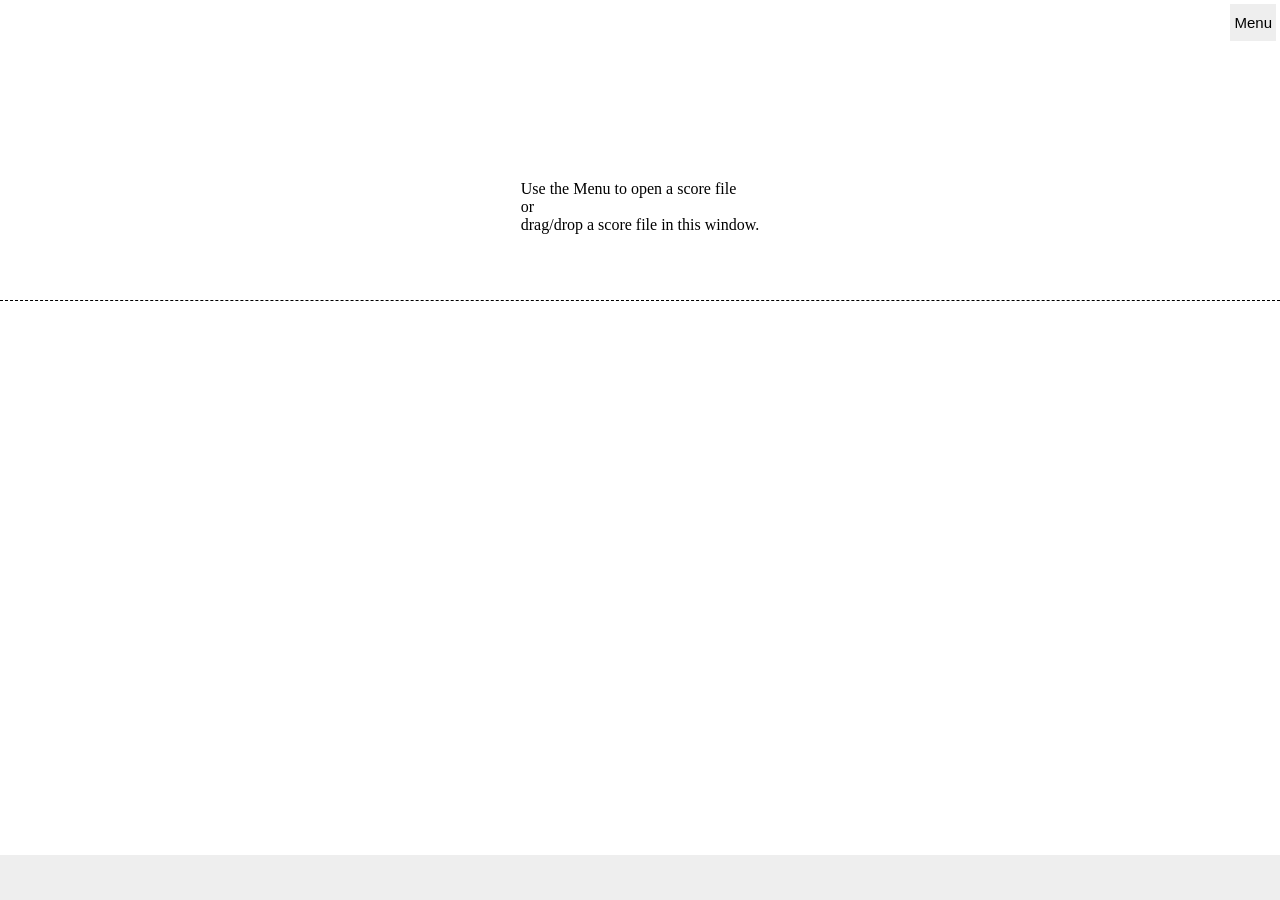
<file: xmlplay_188/xmlplay.html>
<!DOCTYPE HTML>
<html class="rat"><head>
<meta charset="utf-8">
<meta name="viewport" content="width=device-width, initial-scale=1, maximum-scale=1, user-scalable=no">
<meta name="apple-mobile-web-app-capable" content="yes">
<script src="jquery-3.3.1.slim.min.js"></script>
<script src="abc2svg-1.js"></script>
<script src="xml2abc.js"></script>
<script src="xmlplay.js" type="module"></script>
<style>
.rat { width: 100%; height:100%; margin:0px; overflow: auto; }
body { -webkit-tap-highlight-color: transparent; -webkit-user-select: none; -webkit-touch-callout: none; }
html, body { background: white; }   /* for full screen */
label, input, select, #mbar, #schuivers { font-family: arial; font-size: 15px; }
#btns     { position: absolute; right: 4px; top: 4px; z-index:3; }
#mbar     { padding: 10px 4px 10px 4px; text-align: right; background-color: #eee; }
#mbar:hover, #playbk:hover { cursor: pointer; }
#menu     { background-color: #eee; padding-left: 5px; padding-right: 5px; padding-bottom: 5px;
            flex-direction: column; }
#menu label { display:block; margin-bottom: 8px; }
#menu label > span { display: inline-block; width: 7.5em; }
#notation { height: 95%; display: inline-block; vertical-align: top; }
#err      { height:  5%; background-color: #eee;}
#err:hover { height:  50%; position:absolute; top:50%; }
#tempo    { width: 3em; }
#abcfile { display: inline-block; }
#mtrsvg   { vertical-align: middle; }
#schuivers { justify-content: space-around; border-top: black 1px solid; padding-top: 5px; }
.dashed   { border-bottom: thin dashed black; }
.spel     { background: rgba(0,255,0,0.3); }
.indrag   { background: #aaa; }
.rij     { display: flex; flex-wrap: wrap; justify-content: space-between; }
.schuif  { margin-right: 10px; display: flex; flex-direction: column; }
.schuif:nth-child(odd) { background: #ffe; }
.schuif:nth-child(even) { background: #eff; }
.instnum { margin: 5px; }
.instnum input { width: 2.5em; }
input[type="range"] { writing-mode: vertical-lr; }
</style>
</head><body class="rat">
<div id="parms">
    { "instTab": { "25":"my_steel_guitar", "36":"yam_plec_bass", "128":"synth_drum"},
      "withRT": 1, "sf2url1": "./", "sf2url2": "./jssf_files/", "midijsUrl1": "./" }
</div>
<span id="btns">
    <div id="mbar" tabindex="0">Menu</div>
    <form id="menu">
        <label><span>Speed:</span><input type="number" min="0.1" max="3" step="0.05" value="1.0" id="tempo"></label>
        <label><span>Play:</span><input type='button' id="play" value="play"> or click in the margin of the score</label>
        <label><span>Score File:</span><div id="abcfile"><input type="file" id="fknp" accept=".abc,.xml,.js"></div></label>
        <label id="drplbl"><span>Use Dropbox:</span><input id="drpuse" type="checkbox"/></label>
        <label><span>Full Screen</span><input id="fscr" type="checkbox"/></label>
        <label id="savlbl"><span>Save SVG</span><input type='button' id="save" value="save svg"></label>
        <div class="rij">
            <label><span>SF2 synthesis</span><input name="synt" id="sf2" type="radio" value="sf2" checked="true"/></label>
            <label><span>MIDI-js</span><input name="synt" id="midijs" type="radio" value="midijs"/></label>
        </div>
        <div class="rij">
            <label><span>Help</span><a href="xmlplay_readme.html" target="_blank">ReadMe</a></label>
            <label id="verlab"></label>
        </div>
        <div class="rij" id="schuivers"></div>
    </form>
</span>
<datalist id="markers">
  <option value="0"></option>
  <option value="25"></option>
  <option value="50"></option>
  <option value="75"></option>
  <option value="100"></option>
  <option value="125"></option>
</datalist>
<div class="rat" id="notation">
    <div style="position:absolute;top:20%;left:50%;transform:translateX(-50%);">Use the Menu to open a score file
        <br>or
        <br>drag/drop a score file in this window.
    </div>
</div>
<pre class="rat" id="err"></pre>
<pre id="wait" class="dlog">Loading, please wait ...</pre>
<div id="saveDiv" style="display:none;"></div>
<svg class="dlog" id="playbk" width="100" height="100" viewBox="0 0 20 20" style="z-index:8" xmlns="http://www.w3.org/2000/svg">
    <path d="m8,14.5l6,-4.5l-6,-4.5l0,9l0,0zm2,-14.5c-5.5,0 -10,4.5 -10,10c0,5.5 4.5,10 10,10c5.5,0 10,-4.5 10,-10c0,-5.5 -4.5,-10 -10,-10l0,0zm0,18c-4.4,0 -8,-3.6 -8,-8c0,-4.4 3.6,-8 8,-8c4.4,0 8,3.6 8,8c0,4.4 -3.6,8 -8,8l0,0z"/>
</svg>
</body></html>
</file>
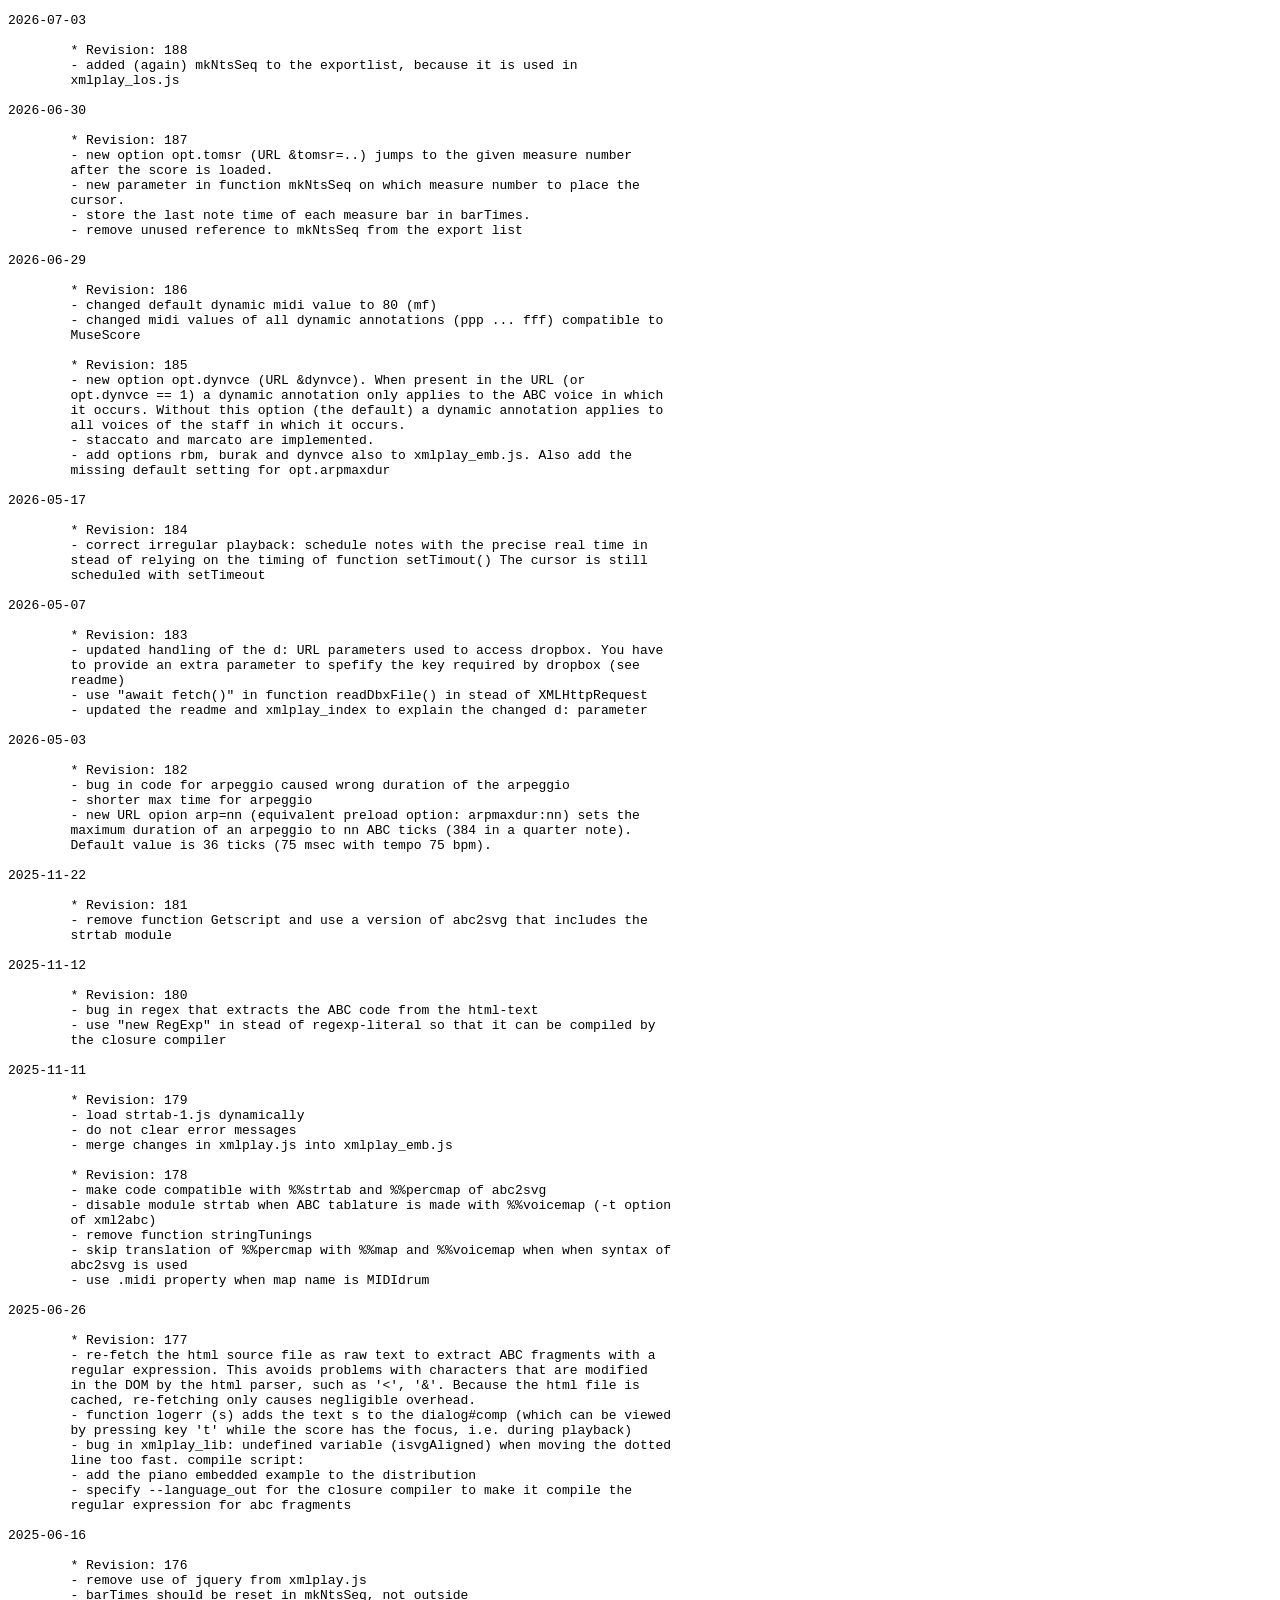
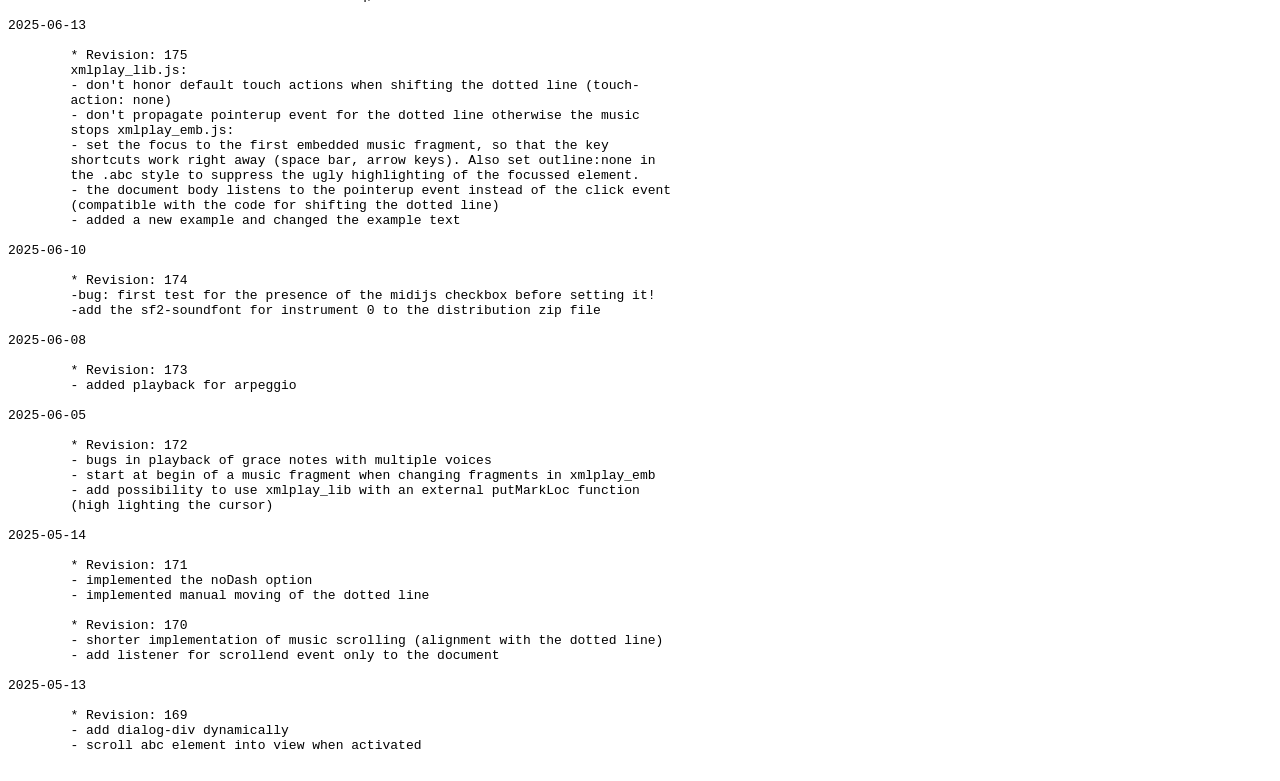
<file: xmlplay_188/xmlplay_change_log.html>
<!DOCTYPE HTML><html><head><meta charset="utf-8"></head>
<body><pre>2026-07-03

	* Revision: 188
	- added (again) mkNtsSeq to the exportlist, because it is used in
	xmlplay_los.js

2026-06-30

	* Revision: 187
	- new option opt.tomsr (URL &amp;tomsr=..) jumps to the given measure number
	after the score is loaded.
	- new parameter in function mkNtsSeq on which measure number to place the
	cursor.
	- store the last note time of each measure bar in barTimes.
	- remove unused reference to mkNtsSeq from the export list

2026-06-29

	* Revision: 186
	- changed default dynamic midi value to 80 (mf)
	- changed midi values of all dynamic annotations (ppp ... fff) compatible to
	MuseScore

	* Revision: 185
	- new option opt.dynvce (URL &amp;dynvce). When present in the URL (or
	opt.dynvce == 1) a dynamic annotation only applies to the ABC voice in which
	it occurs. Without this option (the default) a dynamic annotation applies to
	all voices of the staff in which it occurs.
	- staccato and marcato are implemented.
	- add options rbm, burak and dynvce also to xmlplay_emb.js. Also add the
	missing default setting for opt.arpmaxdur

2026-05-17

	* Revision: 184
	- correct irregular playback: schedule notes with the precise real time in
	stead of relying on the timing of function setTimout() The cursor is still
	scheduled with setTimeout

2026-05-07

	* Revision: 183
	- updated handling of the d: URL parameters used to access dropbox. You have
	to provide an extra parameter to spefify the key required by dropbox (see
	readme)
	- use "await fetch()" in function readDbxFile() in stead of XMLHttpRequest
	- updated the readme and xmlplay_index to explain the changed d: parameter

2026-05-03

	* Revision: 182
	- bug in code for arpeggio caused wrong duration of the arpeggio
	- shorter max time for arpeggio
	- new URL opion arp=nn (equivalent preload option: arpmaxdur:nn) sets the
	maximum duration of an arpeggio to nn ABC ticks (384 in a quarter note).
	Default value is 36 ticks (75 msec with tempo 75 bpm).

2025-11-22

	* Revision: 181
	- remove function Getscript and use a version of abc2svg that includes the
	strtab module

2025-11-12

	* Revision: 180
	- bug in regex that extracts the ABC code from the html-text
	- use "new RegExp" in stead of regexp-literal so that it can be compiled by
	the closure compiler

2025-11-11

	* Revision: 179
	- load strtab-1.js dynamically
	- do not clear error messages
	- merge changes in xmlplay.js into xmlplay_emb.js

	* Revision: 178
	- make code compatible with %%strtab and %%percmap of abc2svg
	- disable module strtab when ABC tablature is made with %%voicemap (-t option
	of xml2abc)
	- remove function stringTunings
	- skip translation of %%percmap with %%map and %%voicemap when when syntax of
	abc2svg is used
	- use .midi property when map name is MIDIdrum

2025-06-26

	* Revision: 177
	- re-fetch the html source file as raw text to extract ABC fragments with a
	regular expression. This avoids problems with characters that are modified
	in the DOM by the html parser, such as '&lt;', '&amp;'. Because the html file is
	cached, re-fetching only causes negligible overhead.
	- function logerr (s) adds the text s to the dialog#comp (which can be viewed
	by pressing key 't' while the score has the focus, i.e. during playback)
	- bug in xmlplay_lib: undefined variable (isvgAligned) when moving the dotted
	line too fast. compile script:
	- add the piano embedded example to the distribution
	- specify --language_out for the closure compiler to make it compile the
	regular expression for abc fragments

2025-06-16

	* Revision: 176
	- remove use of jquery from xmlplay.js
	- barTimes should be reset in mkNtsSeq, not outside

2025-06-13

	* Revision: 175
	xmlplay_lib.js:
	- don't honor default touch actions when shifting the dotted line (touch-
	action: none)
	- don't propagate pointerup event for the dotted line otherwise the music
	stops xmlplay_emb.js:
	- set the focus to the first embedded music fragment, so that the key
	shortcuts work right away (space bar, arrow keys). Also set outline:none in
	the .abc style to suppress the ugly highlighting of the focussed element.
	- the document body listens to the pointerup event instead of the click event
	(compatible with the code for shifting the dotted line)
	- added a new example and changed the example text

2025-06-10

	* Revision: 174
	-bug: first test for the presence of the midijs checkbox before setting it!
	-add the sf2-soundfont for instrument 0 to the distribution zip file

2025-06-08

	* Revision: 173
	- added playback for arpeggio

2025-06-05

	* Revision: 172
	- bugs in playback of grace notes with multiple voices
	- start at begin of a music fragment when changing fragments in xmlplay_emb
	- add possibility to use xmlplay_lib with an external putMarkLoc function
	(high lighting the cursor)

2025-05-14

	* Revision: 171
	- implemented the noDash option
	- implemented manual moving of the dotted line

	* Revision: 170
	- shorter implementation of music scrolling (alignment with the dotted line)
	- add listener for scrollend event only to the document

2025-05-13

	* Revision: 169
	- add dialog-div dynamically
	- scroll abc element into view when activated

</pre></body></html>
</file>
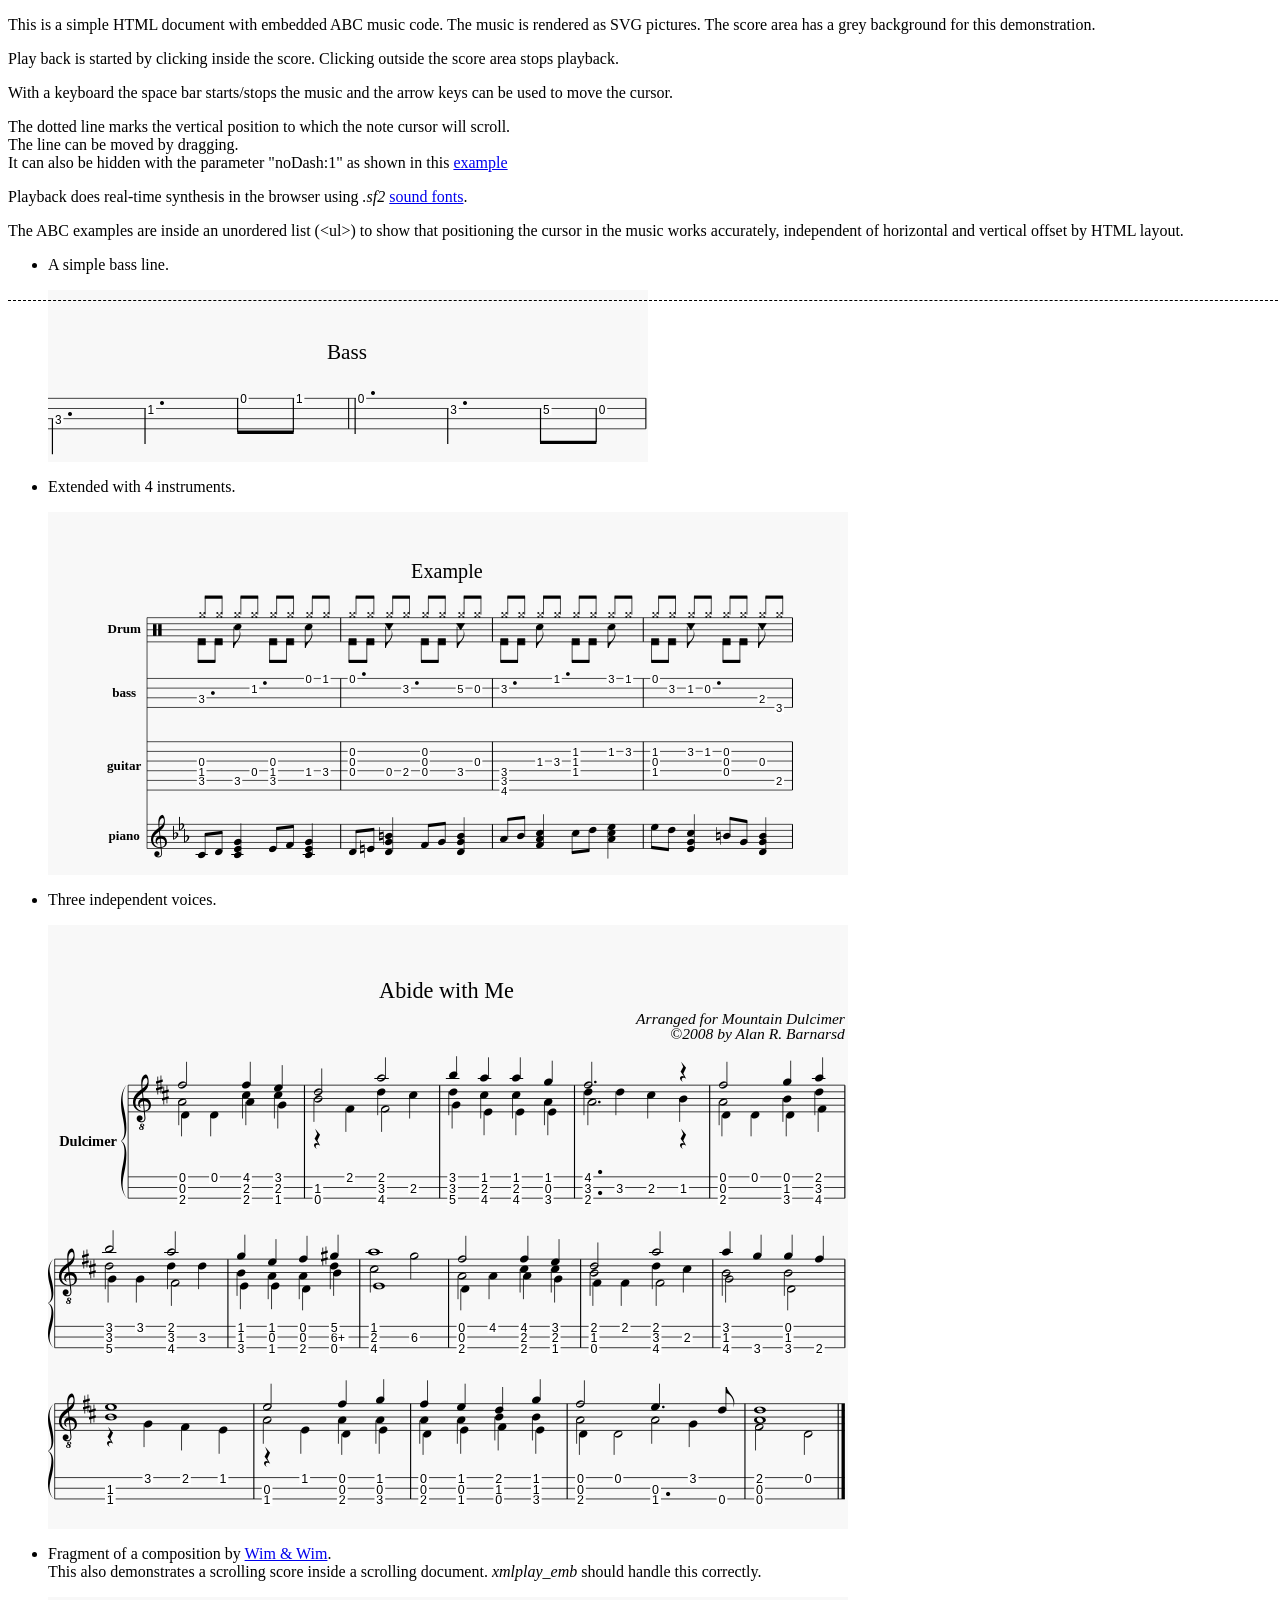
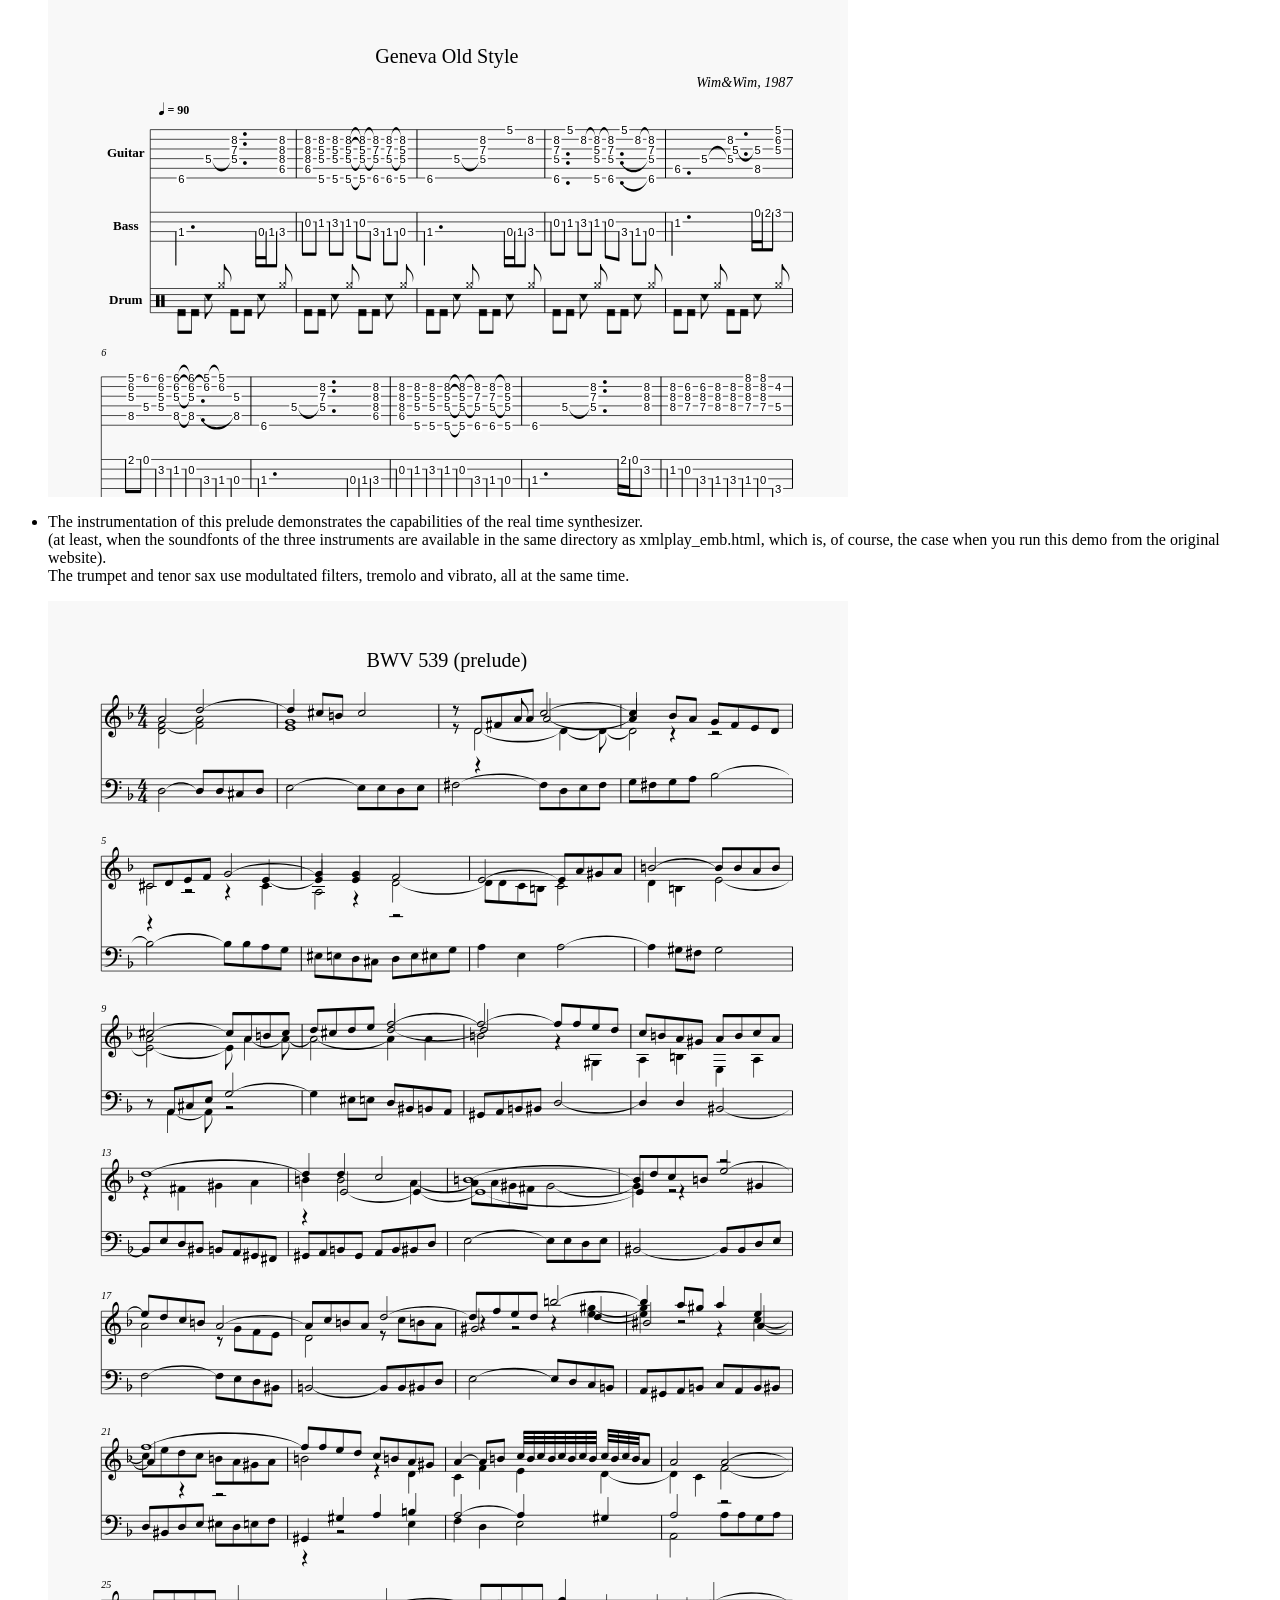
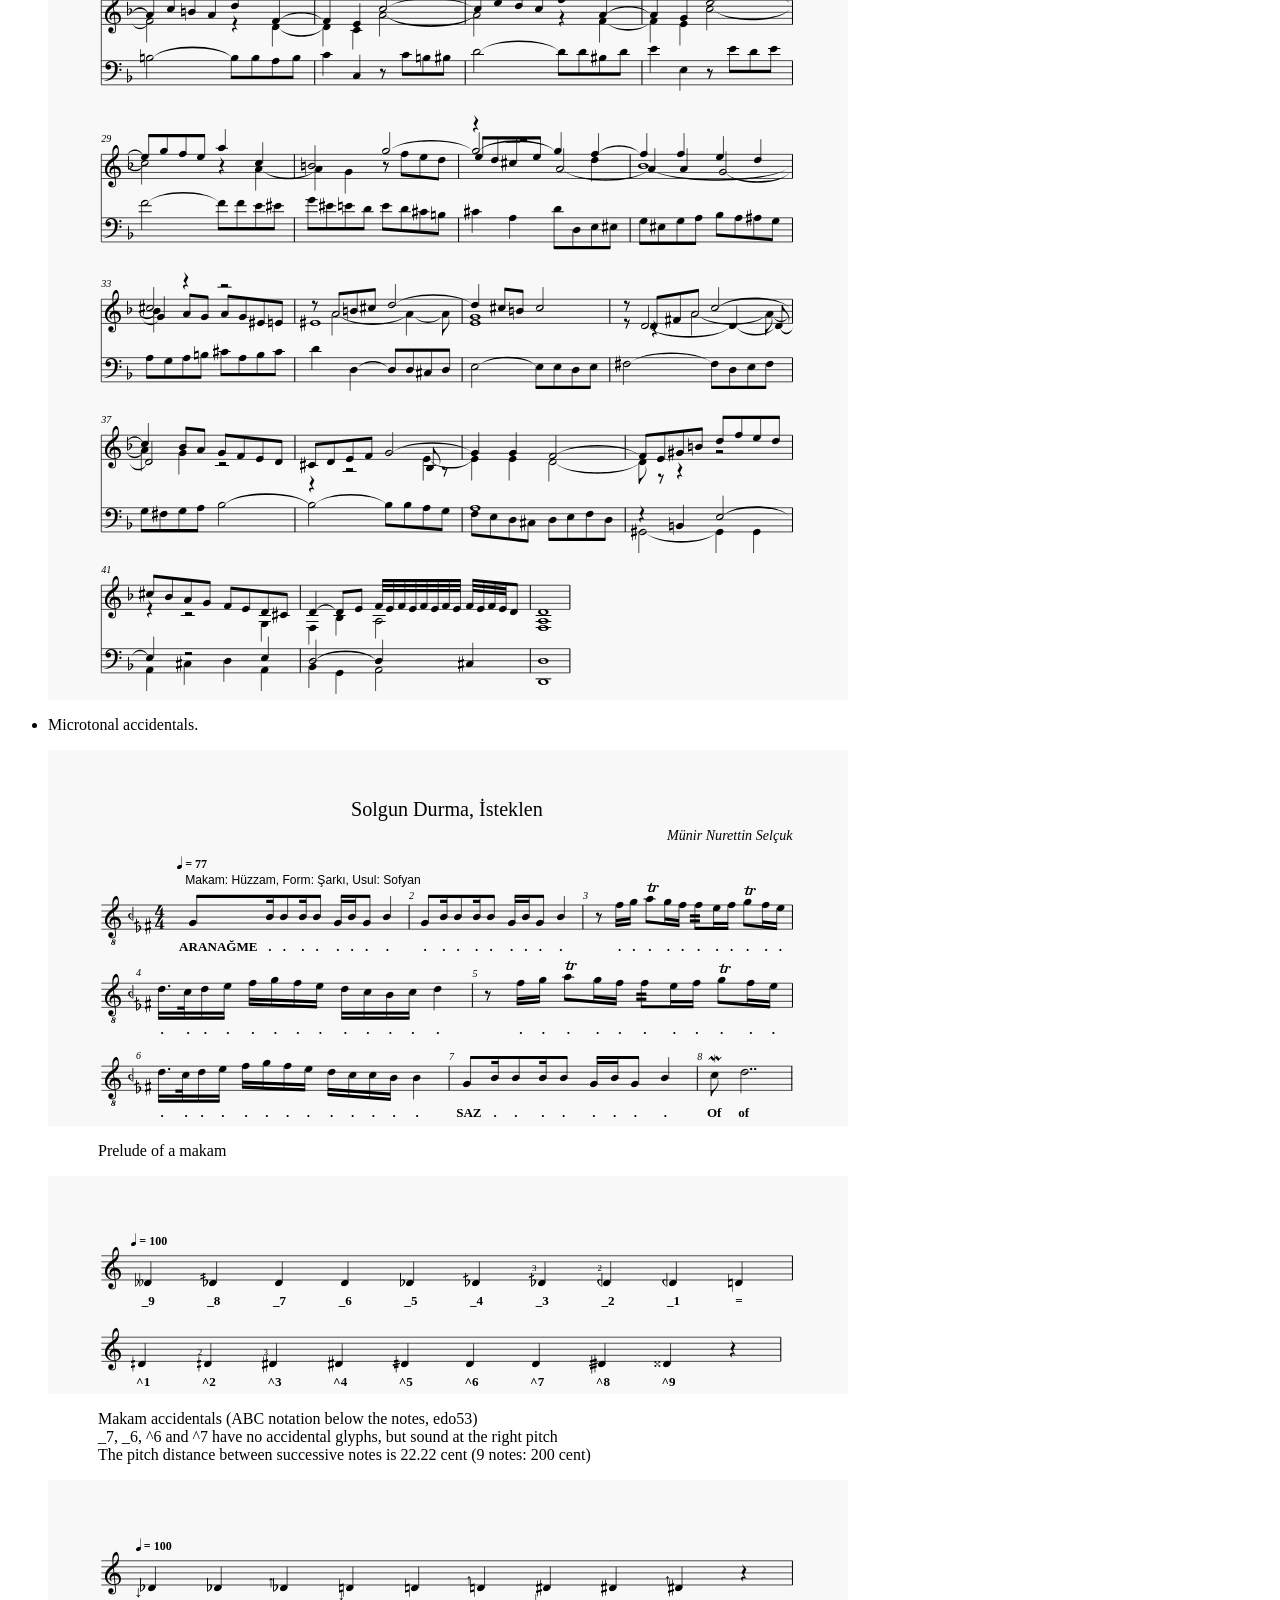
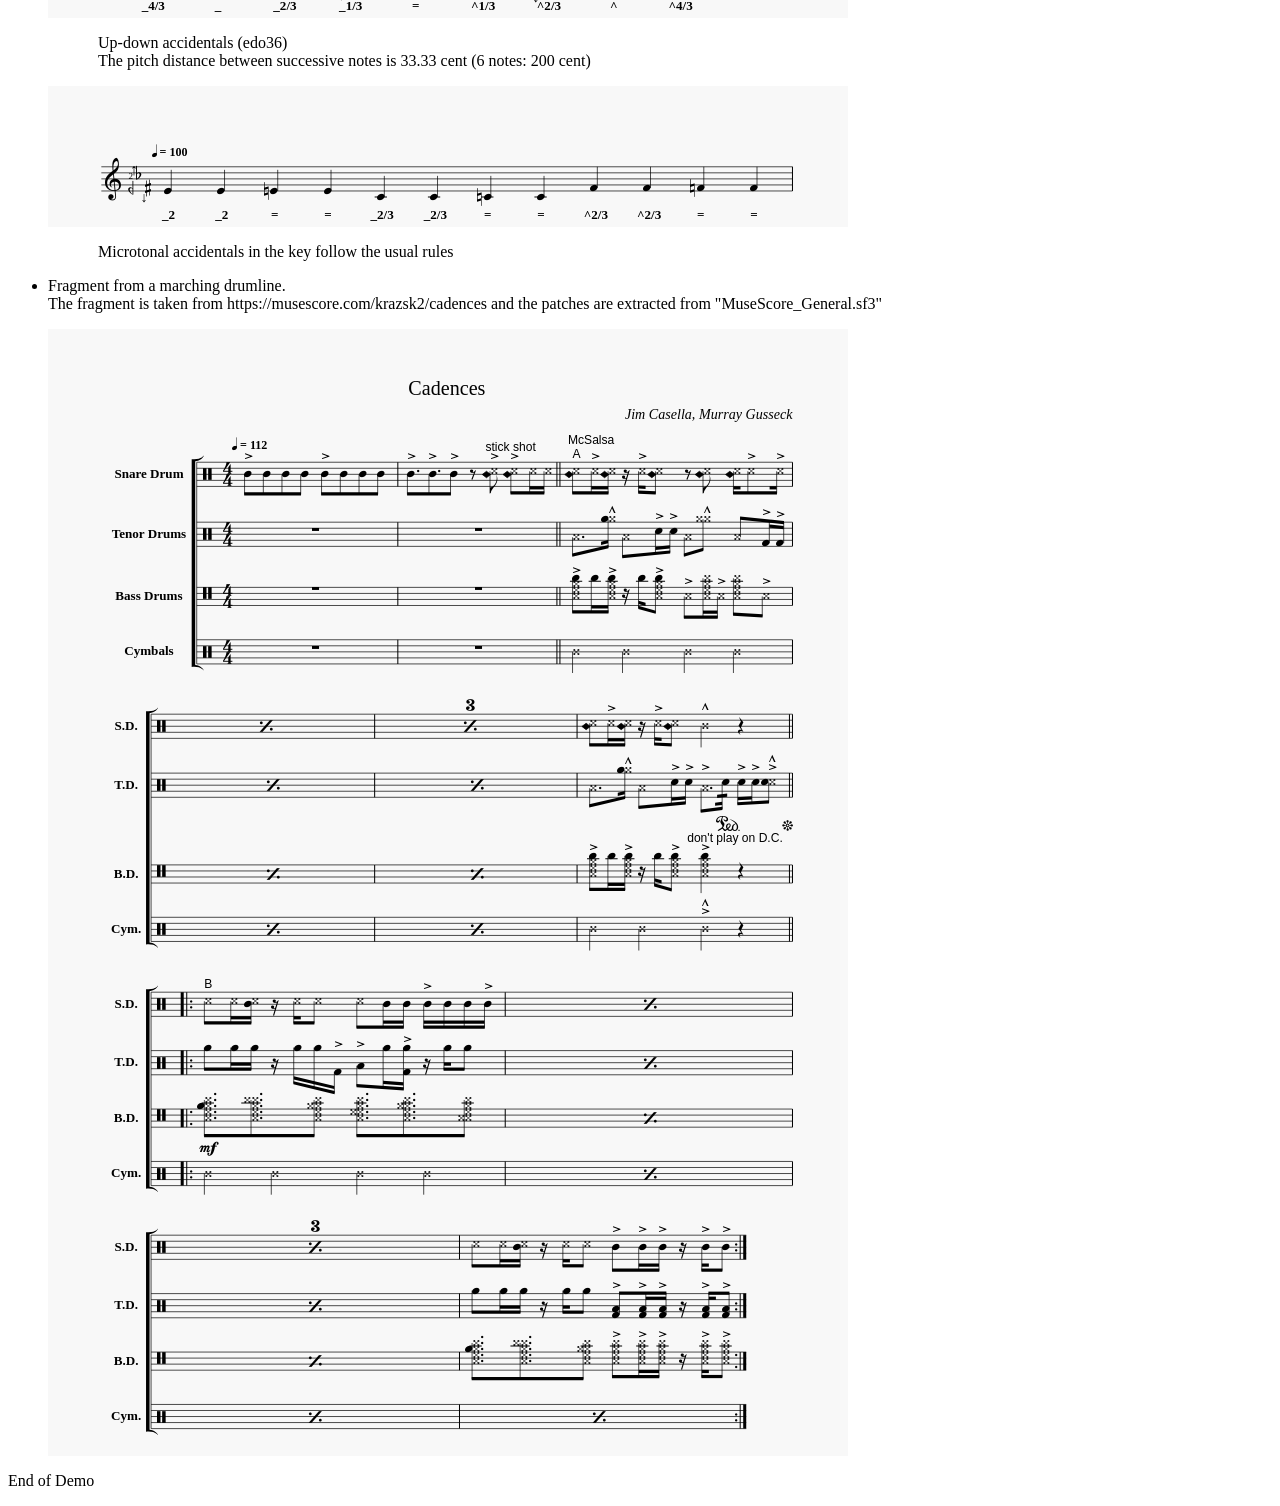
<file: xmlplay_188/xmlplay_emb.html>
<!DOCTYPE HTML>
<html><head>
<meta charset="utf-8">
<meta name="viewport" content="width=device-width, initial-scale=1, maximum-scale=1, user-scalable=no">
<script src="abc2svg-1.js"></script>
<script src="xmlplay_emb.js" type="module"></script>
<style>
.abc { max-width: 600px; background: #f8f8f8; display: block; cursor: pointer; outline: none; }
.ewd { max-width: 800px; }
.inspr { margin-left: 50px; }
</style>
</head><body>
<div id="parms">
    { "instTab": { "25":"my_steel_guitar", "36":"yam_plec_bass", "128":"synth_drum"},
      "withRT": 1, "sf2url1": "./", "sf2url2": "./jssf_files/", "midijsUrl1": "./" }
</div>
<p>This is a simple HTML document with embedded ABC music code. The music is rendered as
SVG pictures. The score area has a grey background for this demonstration.</p>
<p>Play back is started by clicking inside the score. Clicking outside the score
area stops playback.</p>
<p>With a keyboard the space bar starts/stops the music and the arrow keys
can be used to move the cursor.</p>
<p>The dotted line marks the vertical position to which the note cursor will scroll.
<br>The line can be moved by dragging.
<br>It can also be hidden with the parameter "noDash:1" as
shown in this <a href="./xmlplay_emb_piano.html">example</a></p>
<p>Playback does real-time synthesis in the browser using <em>.sf2</em>
<a href="https://en.wikipedia.org/wiki/SoundFont">sound fonts</a>.</p>
<p>The ABC examples are inside an unordered list (&lt;ul&gt;) to show that
positioning the cursor in the music works accurately, independent of
horizontal and vertical offset by HTML layout.
</p>
<ul>
<li><p>A simple bass line.</p>
<div class="abc">
%%leftmargin 0
%%rightmargin 0
%%pagewidth 15cm
%%stretchlast 0.8
%%beginsvg
<style type="text/css">
.bf {font-family:sans-serif; font-size:7px}
</style>
<defs>
<rect id="clr" x="-3" y="-1" width="6" height="5" fill="white"></rect>
<rect id="clr2" x="-3" y="-1" width="11" height="5" fill="white"></rect>
<g id="kop0" class="bf"><use xlink:href="#clr"></use><text x="-2" y="3">0</text></g>
<g id="kop1" class="bf"><use xlink:href="#clr"></use><text x="-2" y="3">1</text></g>
<g id="kop3" class="bf"><use xlink:href="#clr"></use><text x="-2" y="3">3</text></g>
<g id="kop5" class="bf"><use xlink:href="#clr"></use><text x="-2" y="3">5</text></g>
</defs>
%%endsvg
X:1
T:Bass
L:1/8
M:4/4
I:linebreak $
K:Cmin
%%map tab1 C,, print=G heads=kop3
%%map tab1 D,, print=B heads=kop0
%%map tab1 F,, print=B heads=kop3
%%map tab1 G,, print=d heads=kop0
%%map tab1 ^^F,, print=B heads=kop5
%%map tab1 _A,, print=d heads=kop1
%%map tab1 _E,, print=B heads=kop1
V:1 tab stafflines=4 strings=E1,A1,D2,G2 
%%voicemap tab1
K:none
M:none
%%clef none
%%staffscale 1.6
%%flatbeams true
%%stemdir down
%%MIDI program 36
V:1
 C,,3 _E,,3 G,,_A,, | G,,3 F,,3 ^^F,,D,, | %2
</div>
</li>
<li><p>Extended with 4 instruments.
<div class="abc ewd">
%%beginsvg
<defs>
<text id="x" x="-3" y="0">&#xe263;</text>
<text id="x-" x="-3" y="0">&#xe263;</text>
<text id="x+" x="-3" y="0">&#xe263;</text>
<text id="normal" x="-3.7" y="0">&#xe0a3;</text>
<text id="normal-" x="-3.7" y="0">&#xe0a3;</text>
<text id="normal+" x="-3.7" y="0">&#xe0a4;</text>
<g id="circle-x"><text x="-3" y="0">&#xe263;</text><circle r="4" class="stroke"></circle></g>
<g id="circle-x-"><text x="-3" y="0">&#xe263;</text><circle r="4" class="stroke"></circle></g>
<path id="triangle" d="m-4 -3.2l4 6.4 4 -6.4z" class="stroke" style="stroke-width:1.4"></path>
<path id="triangle-" d="m-4 -3.2l4 6.4 4 -6.4z" class="stroke" style="stroke-width:1.4"></path>
<path id="triangle+" d="m-4 -3.2l4 6.4 4 -6.4z" class="stroke" style="fill:#000"></path>
<path id="square" d="m-3.5 3l0 -6.2 7.2 0 0 6.2z" class="stroke" style="stroke-width:1.4"></path>
<path id="square-" d="m-3.5 3l0 -6.2 7.2 0 0 6.2z" class="stroke" style="stroke-width:1.4"></path>
<path id="square+" d="m-3.5 3l0 -6.2 7.2 0 0 6.2z" class="stroke" style="fill:#000"></path>
<path id="diamond" d="m0 -3l4.2 3.2 -4.2 3.2 -4.2 -3.2z" class="stroke" style="stroke-width:1.4"></path>
<path id="diamond-" d="m0 -3l4.2 3.2 -4.2 3.2 -4.2 -3.2z" class="stroke" style="stroke-width:1.4"></path>
<path id="diamond+" d="m0 -3l4.2 3.2 -4.2 3.2 -4.2 -3.2z" class="stroke" style="fill:#000"></path>
</defs>
%%endsvg
%%map perc1 ^g print=g midi=42 heads=x
%%map perc2 E print=E midi=35 heads=square+,square
%%map perc2 _c print=c midi=37 heads=triangle+,triangle
%%map perc2 c print=c midi=38 heads=normal+,normal
%%beginsvg
<style type="text/css">
.bf {font-family:sans-serif; font-size:7px}
</style>
<defs>
<rect id="clr" x="-3" y="-1" width="6" height="5" fill="white"></rect>
<rect id="clr2" x="-3" y="-1" width="11" height="5" fill="white"></rect>
<g id="kop0" class="bf"><use xlink:href="#clr"></use><text x="-2" y="3">0</text></g>
<g id="kop1" class="bf"><use xlink:href="#clr"></use><text x="-2" y="3">1</text></g>
<g id="kop2" class="bf"><use xlink:href="#clr"></use><text x="-2" y="3">2</text></g>
<g id="kop3" class="bf"><use xlink:href="#clr"></use><text x="-2" y="3">3</text></g>
<g id="kop4" class="bf"><use xlink:href="#clr"></use><text x="-2" y="3">4</text></g>
<g id="kop5" class="bf"><use xlink:href="#clr"></use><text x="-2" y="3">5</text></g>
</defs>
%%endsvg
X:1
T:Example
%%score ( 1 2 ) 3 4 5
L:1/8
M:4/4
I:linebreak $
K:Eb
U:s=!stemless!
%%map tab3 B,,, print=G heads=kop2
%%map tab3 C,, print=G heads=kop3
%%map tab3 =D,, print=B heads=kop0
%%map tab3 F,, print=B heads=kop3
%%map tab3 G,, print=d heads=kop0
%%map tab3 G,,, print=E heads=kop3
%%map tab3 ^A,, print=d heads=kop3
%%map tab3 ^D,, print=B heads=kop1
%%map tab3 ^G,, print=d heads=kop1
%%map tab3 ^^F,, print=B heads=kop5
%%map tab4 B, print=f heads=kop0
%%map tab4 B,, print=G heads=kop2
%%map tab4 C print=f heads=kop1
%%map tab4 C, print=G heads=kop3
%%map tab4 D print=f heads=kop3
%%map tab4 =D, print=B heads=kop0
%%map tab4 E, print=B heads=kop2
%%map tab4 F, print=B heads=kop3
%%map tab4 G, print=d heads=kop0
%%map tab4 ^A, print=d heads=kop3
%%map tab4 ^D, print=B heads=kop1
%%map tab4 ^G, print=d heads=kop1
%%map tab4 ^G,, print=E heads=kop4
V:1 perc nm="Drum"
K:none
%%MIDI channel 10
%%MIDI program 0
%%MIDI control 7 110
%%MIDI control 10 48
%%MIDI drummap ^g 42
%%voicemap perc1
V:2 perc 
K:none
%%MIDI channel 10
%%MIDI program 0
%%MIDI control 7 110
%%MIDI control 10 80
%%MIDI drummap E 35
%%MIDI drummap _c 37
%%MIDI drummap c 38
%%voicemap perc2
V:3 tab stafflines=4 strings=E1,A1,D2,G2 nostems nm="bass"
%%voicemap tab3
K:none
M:none
%%clef none
%%staffscale 1.6
%%flatbeams true
%%stemdir down
%%MIDI program 36
%%MIDI control 7 100
V:4 tab stafflines=6 strings=E2,A2,D3,G3,B3,E4 nostems nm="guitar"
%%voicemap tab4
K:none
M:none
%%clef none
%%staffscale 1.6
%%flatbeams true
%%stemdir down
%%MIDI program 25
%%MIDI control 7 100
%%MIDI control 10 127
V:5 treble nm="piano"
%%MIDI program 0
%%MIDI control 7 70
%%MIDI control 10 0
V:1
 ^g^g ^g^g ^g^g ^g^g | ^g^g ^g^g ^g^g ^g^g | ^g^g ^g^g ^g^g ^g^g | ^g^g ^g^g ^g^g ^g^g | %4
V:2
 EE c x EE c x | EE _c x EE _c x | EE c x EE c x | EE _c x EE _c x | %4
V:3
 sC,,3 s^D,,3 sG,, s^G,, | sG,,3 sF,,3 s^^F,, s=D,, | sF,,3 s^G,,3 s^A,, s^G,, | %3
 sG,, sF,, s^D,, s=D,,3 sB,,, sG,,, | %4
V:4
 s[G,^D,C,]2 sC, s=D, s[G,^D,C,]2 s^D, sF, | s[B,G,=D,]2 s=D, sE, s[B,G,=D,]2 sF, sG, | %2
 s[F,C,^G,,]2 s^G, s^A, s[C^G,^D,]2 sC sD | s[CG,^D,]2 sD sC s[B,G,=D,]2 sG, sB,, | %4
V:5
 CD [CEG]2 EF [CEG]2 | D=E [DG=B]2 FG [DGB]2 | AB [FAc]2 cd [Ace]2 | ed [EGc]2 =BG [DGB]2 | %4
</div>
</li>
<li><p>Three independent voices.</p>
<div class="abc ewd">
%%leftmargin 0
%%rightmargin 0
%%stretchlast 0.5
%%pagewidth 19cm
%%beginsvg
<style type="text/css">
.bf {font-family:sans-serif; font-size:7px}
</style>
<defs>
<rect id="clr" x="-3" y="-1" width="6" height="5" fill="white"></rect>
<rect id="clr2" x="-3" y="-1" width="11" height="5" fill="white"></rect>
<g id="kop0" class="bf"><use xlink:href="#clr"></use><text x="-2" y="3">0</text></g>
<g id="kop1" class="bf"><use xlink:href="#clr"></use><text x="-2" y="3">1</text></g>
<g id="kop2" class="bf"><use xlink:href="#clr"></use><text x="-2" y="3">2</text></g>
<g id="kop3" class="bf"><use xlink:href="#clr"></use><text x="-2" y="3">3</text></g>
<g id="kop4" class="bf"><use xlink:href="#clr"></use><text x="-2" y="3">4</text></g>
<g id="kop5" class="bf"><use xlink:href="#clr"></use><text x="-2" y="3">5</text></g>
<g id="kop6" class="bf"><use xlink:href="#clr"></use><text x="-2" y="3">6</text></g>
<g id="kop6+" class="bf"><use xlink:href="#clr2"></use><text x="-2" y="3">6+</text></g>
</defs>
%%endsvg
X:1
T:Abide with Me
C:Arranged for Mountain Dulcimer
C:©2008 by Alan R. Barnarsd
%%score { ( 1 2 3 ) | ( 4 5 6 ) }
L:1/4
M:4/4
I:linebreak $
K:D
U:s=!stemless!
%%map tab4 A print=E heads=kop4
%%map tab4 B print=E heads=kop5
%%map tab4 D print=E heads=kop0
%%map tab4 E print=E heads=kop1
%%map tab4 G print=E heads=kop3
%%map tab4 ^F print=E heads=kop2
%%map tab4 ^G print=G heads=kop6+
%%map tab5 A, print=B heads=kop4
%%map tab5 B, print=B heads=kop5
%%map tab5 D, print=B heads=kop0
%%map tab5 E, print=B heads=kop1
%%map tab5 G, print=B heads=kop3
%%map tab5 ^F, print=B heads=kop2
%%map tab6 A, print=G heads=kop0
%%map tab6 B, print=G heads=kop1
%%map tab6 D print=G heads=kop3
%%map tab6 G print=G heads=kop6
%%map tab6 ^C print=G heads=kop2
%%map tab6 ^^C print=E heads=kop0
V:1 treble-8 nm="Dulcimer"
%%MIDI program 25
%%MIDI control 7 0
V:2 treble-8 
%%MIDI program 25
%%MIDI control 7 0
V:3 treble-8 
%%MIDI program 25
%%MIDI control 7 0
V:4 tab stafflines=||| strings=D4,A3,D3 nostems diafret 
%%voicemap tab4
K:none
M:none
%%clef none
%%staffscale 1.6
%%flatbeams true
%%stemdir down
%%MIDI channel 1
%%MIDI program 25
%%MIDI control 10 0
V:5 tab stafflines=||| strings=D4,A3,D3 nostems diafret 
%%voicemap tab5
K:none
M:none
%%clef none
%%staffscale 1.6
%%flatbeams true
%%stemdir down
%%MIDI channel 2
%%MIDI program 25
%%MIDI control 10 64
V:6 tab stafflines=||| strings=D4,A3,D3 nostems diafret 
%%voicemap tab6
K:none
M:none
%%clef none
%%staffscale 1.6
%%flatbeams true
%%stemdir down
%%MIDI channel 3
%%MIDI program 25
%%MIDI control 10 127
V:1
 f2 f e | d2 a2 | b a a g | f3 z | f2 g a | b2 a2 | g e f ^g | a4 | f2 f e | d2 a2 | a g g f | e4 | %12
 e2 f g | f e d g | f2 e3/2 d/ | d4 |] %16
V:2
 A2 c c | B2 d c | d c c A | d d c B | A2 B d | d2 d d | B A A d | c2 g2 | A2 c c | B2 d c | %10
 B2 B2 | B4 | A2 A A | A A B B | A2 A2 | A4 |] %16
V:3
 D D A G | z F F2 | G E E E | A3 z | D D D F | G G F2 | E E D B | E4 | D A A G | F F F2 | G2 D2 | %11
 z G F E | z E D E | D E F E | D D2 G | F2 D2 |] %16
V:4
 s^F2 s^F sE | sD2 sA2 | sB sA sA sG | s^F3 x | s^F2 sG sA | sB2 sA2 | sG sE s^F s^G | sA4 | %8
 s^F2 s^F sE | sD2 sA2 | sA sG sG s^F | sE4 | sE2 s^F sG | s^F sE sD sG | s^F2 sE3/2 sD/ | sD4 |] %16
V:5
 sD, sD, sA, sG, | x s^F, s^F,2 | sG, sE, sE, sE, | sA,3 x | sD, sD, sD, s^F, | sG, sG, s^F,2 | %6
 sE, sE, sD, sB, | sE,4 | sD, sA, sA, sG, | s^F, s^F, s^F,2 | sG,2 sD,2 | x sG, s^F, sE, | %12
 x sE, sD, sE, | sD, sE, s^F, sE, | sD, sD,2 sG, | s^F,2 sD,2 |] %16
V:6
 sA,2 s^C s^C | sB,2 sD s^C | sD s^C s^C sA, | sD sD s^C sB, | sA,2 sB, sD | sD2 sD sD | %6
 sB, sA, sA, s^^C | s^C2 sG2 | sA,2 s^C s^C | sB,2 sD s^C | sB,2 sB,2 | sB,4 | sA,2 sA, sA, | %13
 sA, sA, sB, sB, | sA,2 sA,2 | sA,4 |] %16
</div>
</li>
<li><p>Fragment of a composition by <a href="https://wim.vree.org/tbm/windy/">Wim &amp; Wim</a>.
<br>This also demonstrates a scrolling score inside a scrolling document. <em>xmlplay_emb</em> should
handle this correctly.</p>
<div class="abc ewd" style="height: 500px; overflow-y: auto; ">
%%beginsvg
<defs>
<text id="x" x="-3" y="0">&#xe263;</text>
<text id="x-" x="-3" y="0">&#xe263;</text>
<text id="x+" x="-3" y="0">&#xe263;</text>
<text id="normal" x="-3.7" y="0">&#xe0a3;</text>
<text id="normal-" x="-3.7" y="0">&#xe0a3;</text>
<text id="normal+" x="-3.7" y="0">&#xe0a4;</text>
<g id="circle-x"><text x="-3" y="0">&#xe263;</text><circle r="4" class="stroke"></circle></g>
<g id="circle-x-"><text x="-3" y="0">&#xe263;</text><circle r="4" class="stroke"></circle></g>
<path id="triangle" d="m-4 -3.2l4 6.4 4 -6.4z" class="stroke" style="stroke-width:1.4"></path>
<path id="triangle-" d="m-4 -3.2l4 6.4 4 -6.4z" class="stroke" style="stroke-width:1.4"></path>
<path id="triangle+" d="m-4 -3.2l4 6.4 4 -6.4z" class="stroke" style="fill:#000"></path>
<path id="square" d="m-3.5 3l0 -6.2 7.2 0 0 6.2z" class="stroke" style="stroke-width:1.4"></path>
<path id="square-" d="m-3.5 3l0 -6.2 7.2 0 0 6.2z" class="stroke" style="stroke-width:1.4"></path>
<path id="square+" d="m-3.5 3l0 -6.2 7.2 0 0 6.2z" class="stroke" style="fill:#000"></path>
<path id="diamond" d="m0 -3l4.2 3.2 -4.2 3.2 -4.2 -3.2z" class="stroke" style="stroke-width:1.4"></path>
<path id="diamond-" d="m0 -3l4.2 3.2 -4.2 3.2 -4.2 -3.2z" class="stroke" style="stroke-width:1.4"></path>
<path id="diamond+" d="m0 -3l4.2 3.2 -4.2 3.2 -4.2 -3.2z" class="stroke" style="fill:#000"></path>
</defs>
%%endsvg
%%map perc6 ^g print=g midi=42 heads=x
%%map perc7 E print=E midi=35 heads=square+,square
%%map perc7 _c print=c midi=37 heads=triangle+,triangle
%%beginsvg
<style type="text/css">
.bf {font-family:sans-serif; font-size:7px}
</style>
<defs>
<rect id="clr" x="-3" y="-1" width="6" height="5" fill="white"></rect>
<rect id="clr2" x="-3" y="-1" width="11" height="5" fill="white"></rect>
<g id="kop0" class="bf"><use xlink:href="#clr"></use><text x="-2" y="3">0</text></g>
<g id="kop1" class="bf"><use xlink:href="#clr"></use><text x="-2" y="3">1</text></g>
<g id="kop10" class="bf"><use xlink:href="#clr2"></use><text x="-2" y="3">10</text></g>
<g id="kop11" class="bf"><use xlink:href="#clr2"></use><text x="-2" y="3">11</text></g>
<g id="kop2" class="bf"><use xlink:href="#clr"></use><text x="-2" y="3">2</text></g>
<g id="kop3" class="bf"><use xlink:href="#clr"></use><text x="-2" y="3">3</text></g>
<g id="kop4" class="bf"><use xlink:href="#clr"></use><text x="-2" y="3">4</text></g>
<g id="kop5" class="bf"><use xlink:href="#clr"></use><text x="-2" y="3">5</text></g>
<g id="kop6" class="bf"><use xlink:href="#clr"></use><text x="-2" y="3">6</text></g>
<g id="kop7" class="bf"><use xlink:href="#clr"></use><text x="-2" y="3">7</text></g>
<g id="kop8" class="bf"><use xlink:href="#clr"></use><text x="-2" y="3">8</text></g>
</defs>
%%endsvg
X:1
T:Geneva Old Style
C:Wim&Wim, 1987
%%measurenb 0
%%score ( 1 2 3 4 ) 5 ( 6 7 )
L:1/8
Q:1/4=90.00
M:4/4
I:linebreak $
K:C
U:s=!stemless!
%%map tab1 =A print=a heads=kop5
%%map tab1 =C print=d heads=kop5
%%map tab1 =D print=d heads=kop7
%%map tab1 =F print=f heads=kop6
%%map tab1 =G print=f heads=kop8
%%map tab1 =G, print=B heads=kop5
%%map tab1 =c print=a heads=kop8
%%map tab1 =d print=a heads=kop10
%%map tab1 ^A print=a heads=kop6
%%map tab1 ^D print=d heads=kop8
%%map tab1 ^d print=a heads=kop11
%%map tab1 _B print=f heads=kop11
%%map tab2 =A, print=B heads=kop7
%%map tab2 =A,, print=E heads=kop5
%%map tab2 =C print=d heads=kop5
%%map tab2 =D print=d heads=kop7
%%map tab2 =F print=d heads=kop10
%%map tab2 =F, print=G heads=kop8
%%map tab2 =G print=f heads=kop8
%%map tab2 =G, print=B heads=kop5
%%map tab2 ^A, print=B heads=kop8
%%map tab2 ^A,, print=E heads=kop6
%%map tab2 ^D print=d heads=kop8
%%map tab2 ^D, print=G heads=kop6
%%map tab2 _E print=f heads=kop4
%%map tab3 ^A,, print=E heads=kop6
%%map tab4 =C print=d heads=kop5
%%map tab4 =F print=d heads=kop10
%%map tab4 =G, print=B heads=kop5
%%map tab4 ^A, print=B heads=kop8
%%map tab4 ^B, print=B heads=kop10
%%map tab5 =A,, print=d heads=kop2
%%map tab5 =A,,, print=G heads=kop0
%%map tab5 =C, print=d heads=kop5
%%map tab5 =C,, print=G heads=kop3
%%map tab5 =D, print=d heads=kop7
%%map tab5 =D,, print=B heads=kop0
%%map tab5 =F,, print=B heads=kop3
%%map tab5 =G,, print=d heads=kop0
%%map tab5 =G,,, print=E heads=kop3
%%map tab5 ^A,, print=d heads=kop3
%%map tab5 ^A,,, print=G heads=kop1
%%map tab5 ^D, print=d heads=kop8
%%map tab5 ^D,, print=B heads=kop1
V:1 tab stafflines=6 strings=E2,A2,D3,G3,B3,E4 nostems nm="Guitar"
%%voicemap tab1
K:none
M:none
%%clef none
%%staffscale 1.6
%%flatbeams true
%%stemdir down
%%MIDI program 25
%%MIDI control 7 100
%%MIDI control 10 127
V:2 tab stafflines=6 strings=E2,A2,D3,G3,B3,E4 nostems 
%%voicemap tab2
K:none
M:none
%%clef none
%%staffscale 1.6
%%flatbeams true
%%stemdir down
%%MIDI program 25
%%MIDI control 7 100
%%MIDI control 10 32
V:3 tab stafflines=6 strings=E2,A2,D3,G3,B3,E4 nostems 
%%voicemap tab3
K:none
M:none
%%clef none
%%staffscale 1.6
%%flatbeams true
%%stemdir down
%%MIDI program 25
%%MIDI control 7 100
%%MIDI control 10 16
L:1/4
V:4 tab stafflines=6 strings=E2,A2,D3,G3,B3,E4 nostems 
%%voicemap tab4
K:none
M:none
%%clef none
%%staffscale 1.6
%%flatbeams true
%%stemdir down
%%MIDI program 25
%%MIDI control 7 100
%%MIDI control 10 80
V:5 tab stafflines=4 strings=E1,A1,D2,G2 nm="Bass"
%%voicemap tab5
K:none
M:none
%%clef none
%%staffscale 1.6
%%flatbeams true
%%stemdir down
%%MIDI program 36
%%MIDI control 7 100
%%MIDI control 10 64
V:6 perc nm="Drum"
K:none
%%MIDI channel 10
%%MIDI program 0
%%MIDI control 7 80
%%MIDI control 10 111
%%MIDI drummap ^g 42
%%voicemap perc6
V:7 perc 
K:none
%%MIDI channel 10
%%MIDI program 0
%%MIDI control 7 60
%%MIDI control 10 16
%%MIDI drummap E 35
%%MIDI drummap _c 37
%%voicemap perc7
V:1
 x4 s[=G=D]3 s[=G^D] | s[=G^D] s[=G=C] s[=G=C] s[=G=C]- s[=G-=C] s[=G=D] s[=G-=D] s[=G=C] | %2
 x4 s=G2 s=A s=G | s=G s=A s=G- s=G- s=G s=A s=G- s=G | x2 s=G,2- s[=G=G,]3 s[=A=F] |$ %5
 s[=A=F] s^A s[^A=F] s[^A=F]- s[^A=F-] s[=A-=F] s[=A=F]2 | x4 s[=G=D]3 s[=G^D] | %7
 s[=G^D] s[=G=C] s[=G=C] s[=G=C]- s[=G-=C] s[=G=D] s[=G-=D] s[=G=C] | x4 s[=G=D]3 s[=G^D] | %9
 s[=G^D] s[=F^D] s[=F^D] s[=G^D] s[=G^D] s[=c=G] s[=c=G]2 |$ x4 s[=c=F]3 s[=d_B] | %11
 s[=d_B] s[^d_B] s[^d_B] s[^d_B]- s[^d_B] s=d- s[=d_B]- s[=d_B] | x4 s[=c=F]3 s[^d_B] | %13
 s[^d_B] s[=d_B] s[=d_B] s[=d_B]- s[=d_B] s=c- s=c2 | x4 s[=G^D]3 s[=A=F] |$ %15
 s[=A=F] s[^A=F] s[^A=F] s[^A=F]- s[^A=F-] s[=A-=F] s[=A=F]2 :| x4 s[=G=D]4 |] %17
V:2
 x2 s=G,2- s=G,3 s[^A,^D,] | %1
 s[^A,^D,] s[=G,=A,,] s[=G,=A,,] s[=G,=A,,]- s[=G,-=A,,] s[=G,^A,,] s[=G,-^A,,] s[=G,=A,,] | %2
 x2 s=G,2- s[=D=G,]4 | s[=D=G,^A,,]3 s[=C=G,=A,,] s[=D=G,-^A,,-]3 s[=D=G,^A,,] | s^D,6 s=F,2 |$ %5
 s[=C=F,] s=G, s[=C=G,] s[=C=F,]- s[=C=F,-]3 s[=C=F,] | x2 s=G,2- s=G,3 s[^A,^D,] | %7
 s[^A,^D,] s[=G,=A,,] s[=G,=A,,] s[=G,=A,,]- s[=G,-=A,,] s[=G,^A,,] s[=G,-^A,,] s[=G,=A,,] | %8
 x2 s=G,2- s=G,3 s^A, | s^A, s=A, s=A, s^A, s^A, s[^D=A,] s[^D=A,] s[_E=G,] |$ s=A,8 | %11
 s=F s=F s=F s=F- s=F x x s=F | s=A,8 | s=F s=F s=F s=F- s=F2 s=G s^D | s^D,8 |$ %15
 s=C s=C s=C s=C- s=C x x s=C :| s^A,,8 |] %17
V:3
 s^A,,4 | x4 | s^A,,4 | x4 | x4 |$ x4 | s^A,,4 | x4 | s^A,,4 | x4 |$ x4 | x4 | x4 | x4 | x4 |$ %15
 x4 :| x4 |] %17
V:4
 x8 | x8 | x8 | x8 | x4 s=C2- s=C s=C |$ x8 | x8 | x8 | x8 | x8 |$ x2 s=C2 s^B,3 s=F | x8 | %12
 x2 s=C2 s^B,3 s=F | x8 | x2 s^A,2- s^A,3 s=C |$ x8 :| x2 s=G,2- s=G,4 |] %17
V:5
 ^A,,,6 =A,,,/^A,,,/=C,, | =D,,^D,, =F,,^D,, =D,,=C,, ^A,,,=A,,, | ^A,,,6 =A,,,/^A,,,/=C,, | %3
 =D,,^D,, =F,,^D,, =D,,=C,, ^A,,,=A,,, | ^D,,6 =G,,/=A,,/^A,, |$ %5
 =A,,=G,, =F,,^D,, =D,,=C,, ^A,,,=A,,, | ^A,,,6 =A,,,/^A,,,/=C,, | %7
 =D,,^D,, =F,,^D,, =D,,=C,, ^A,,,=A,,, | ^A,,,6 =A,,/=G,,/=F,, | %9
 ^D,,=D,, =C,,^A,,, =C,,^A,,, =A,,,=G,,, |$ =A,,,4 =A,,2 =G,,/=A,,/^A,, | %11
 =C,=D, ^D,=D, =C,^A,, =A,,=G,, | =A,,6 =C,/=D,/^D, | =D,=C, ^A,,=A,, =G,,=F,, ^D,,=D,, | %14
 ^D,,6 =G,,/=A,,/^A,, |$ =A,,=G,, =F,,^D,, =D,,=C,, ^A,,,=A,,, :| ^A,,,8 |] %17
V:6
 xx x ^g xx x ^g | xx x ^g xx x ^g | xx x ^g xx x ^g | xx x ^g xx x ^g | xx x ^g xx x ^g | %5
 xx x ^g xx x ^g | xx x ^g xx x ^g | xx x ^g xx x ^g | xx x ^g xx x ^g | xx x ^g xx x ^g | %10
 xx x ^g xx x ^g | xx x ^g xx x ^g | xx x ^g xx x ^g | xx x ^g xx x ^g | xx x ^g xx x ^g | %15
 xx x ^g xx x ^g :| xx x ^g xx x ^g |] %17
V:7
 EE _c x EE _c x | EE _c x EE _c x | EE _c x EE _c x | EE _c x EE _c x | EE _c x EE _c x | %5
 EE _c x EE _c x | EE _c x EE _c x | EE _c x EE _c x | EE _c x EE _c x | EE _c x EE _c x | %10
 EE _c x EE _c x | EE _c x EE _c x | EE _c x EE _c x | EE _c x EE _c x | EE _c x EE _c x | %15
 EE _c x EE _c x :| EE _c x EE _c x |] %17
</div>
</li>
<li><p>The instrumentation of this prelude demonstrates the capabilities of the real time
synthesizer.<br>(at least, when the soundfonts of the three instruments are available in the same directory
as xmlplay_emb.html, which is, of course, the case when you run this demo from the original website).<br>
The trumpet and tenor sax use modultated filters, tremolo and vibrato, all at the same
time.
</p>
<div class="abc ewd">
X:1
T:BWV 539 (prelude)
%%measurenb 0
%%score (1 2 5) (3 4)
L:1/8
M:4/4
I:linebreak $
K:F
V:1 treble
%%MIDI program 57
%%MIDI control 7 80
%%MIDI control 10 0
V:2 treble 
%%MIDI program 73
%%MIDI control 7 120
%%MIDI control 10 64
L:1/4
V:3 bass
%%MIDI program 66
%%MIDI control 7 90
%%MIDI control 10 127
V:4 bass 
%%MIDI program 66
%%MIDI control 7 90
%%MIDI control 10 127
V:5 treble
%%stemdir up
%%MIDI program 73
%%MIDI control 7 120
%%MIDI control 10 64
L:1/4
V:1
 A4 d4- | d2 ^c=B c4 | z D^FA c4- | c2 BA GFED |$ ^CDEF G4- | G2 [EG]2 F4 | E4- EA^GA | %7
 =B4- BBAB |$ ^c4- cA=Bc | d^cde f4- | f4- ffed | c=BA^G ABcA |$ d8- | d2 d2 c4 | =B8- | %15
 Bdc=B e4- |$ edc=B A4- | Ac=BA d4- | dfed =b4- | b2 a^g a2 e2 |$ f8- | ffed c=BA^G | %22
 A2- A=B c/4B/4c/4B/4c/4B/4c/4B/4 c/4B/4c/4B/4A | A4 A4- |$ Ac=BA d2 F2- | F2 E2 c4- | %26
 cedc f2 A2- | A2 G2 e4- |$ egfe a2 c2 | =B4 g4- | g4- g2 f2- | f2 f2 e2 d2 |$ ^c4 z4 | %33
 z A=B^c d4- | d2 ^c=B c4 | z D^FA c4- |$ c2 BA GFED | ^CDEF G4- | G2 G2 F4- | FE^G=B dfed |$ %40
 ^cBAG FED^C | D2- DE F/4E/4F/4E/4F/4E/4F/4E/4 F/4E/4F/4E/4D | D8 | %43
V:2
 [DF-]2 [FA]2 | [EG]4 | z/ D2- D- D/- | D2 z2 |$ ^C2 z C | A,2 D2- | D/D/C/=B,/ C2 | D =B, E2- |$ %8
 [E-A]2 E/ A- A/- | A2- A A | =B2 z ^G, | A, =B, E, A, |$ z ^F ^G A | =B B2 A- | A/A/^G/^F/ G2- | %15
 G z z2 |$ A2 z/ G/F/E/ | D2 z/ c/=B/A/ | z z2 [e^g]- | [eg] z2 c- |$ c/e/d/c/ =B/A/^G/A/ | %21
 =B2 z D | C F E D- | D C F2- |$ F2 z D- | D C A2- | A2 z F- | F E c2- |$ c2 z A- | A G z/ f/e/d/ | %30
 z z2 d | B4- |$ B z z2 | z/ A2- A- A/ | [EG]4 | z/ z A2- A/- |$ A G z2 | z z2 E- | E E D2- | %39
 D/ z/ z z2 |$ z z2 G, | F, B, A,2 | [F,A,]4 | %43
V:3
 D,4- D,D,^C,D, | E,4- E,E,D,E, | ^F,4- F,D,E,F, | G,^F,G,A, B,4- |$ B,4- B,B,A,G, | %5
 ^E,=E,D,^C, D,E,^E,G, | A,2 E,2 A,4- | A,2 ^G,^F, G,4 |$ z A,,^C,E, G,4- | %9
 G,2 ^E,=E, D,^B,,=B,,A,, | ^G,,A,,=B,,^B,, D,4- | D,2 D,2 ^B,,4- |$ B,,E,D,^B,, =B,,A,,^G,,^F,, | %13
 ^G,,A,,=B,,G,, A,,B,,^B,,D, | E,4- E,E,D,E, | ^B,,4- B,,B,,D,E, |$ F,4- F,E,D,^B,, | %17
 =B,,4- B,,B,,^B,,D, | E,4- E,D,C,=B,, | A,,^G,,A,,=B,, C,A,,B,,^B,, |$ D,^B,,D,E, ^E,D,=E,F, | %21
 ^G,,2 ^G,2 A,2 =B,2 | A,4- A,2 ^G,2 | A,4 z4 |$ =B,4- B,B,A,B, | C2 C,2 z C=B,^B, | D4- DD^B,D | %27
 E2 E,2 z EDE |$ F4- FFE^E | G^E=ED ED^C=B, | ^C2 A,2 DD,E,^E, | G,^E,G,A, B,A,^A,G, |$ %32
 A,G,A,=B, ^CA,B,C | D2 D,2- D,D,^C,D, | E,4- E,E,D,E, | ^F,4- F,D,E,F, |$ G,^F,G,A, B,4- | %37
 B,4- B,B,A,G, | A,8 | z2 =B,,2 E,4- |$ E,2 z4 E,2 | D,4- D,2 ^C,2 | D,8 | %43
V:4
 x8 | x8 | x8 | x8 |$ x8 | x8 | x8 | x8 |$ z A,,2- A,, z4 | x8 | x8 | x8 |$ x8 | x8 | x8 | x8 |$ %16
 x8 | x8 | x8 | x8 |$ x8 | z2 z4 E,2 | F,2 D,2 E,4 | A,,4 A,A,G,A, |$ x8 | x8 | x8 | x8 |$ x8 | %29
 x8 | x8 | x8 |$ x8 | x8 | x8 | x8 |$ x8 | x8 | F,E,D,^C, D,E,F,D, | ^G,,4- G,,2 G,,2 |$ %40
 A,,2 ^C,2 D,2 A,,2 | B,,2 G,,2 A,,4 | D,,8 | %43
V:5
 x4 | x4 | z/ z A/ A2- | A z z2 |$ z z2 E- | E z z2 | x4 | x4 |$ x4 | x2 d2- | d2 x2 | x4 |$ x4 | %13
 z E2- E- | E4- | E z2 ^G |$ x4 | x4 | ^G2 z d | ^B2 z A- |$ A z z2 | x4 | x4 | x4 |$ x4 | x4 | %26
 x4 | x4 |$ x4 | x4 | e/d/^c/e/ A2- | A A G2- |$ G A/G/ A/G/^E/=E/ | ^E4 | x4 | z/ D2- D- D/- |$ %36
 D2 z2 | z z2 B,/ z/ | x4 | x4 |$ x4 | x4 | x4 | %43
</div>
</li>
<li><p id="micro">Microtonal accidentals.</p>
<div class="abc ewd">
X:1
T:Solgun Durma, İsteklen
C:Münir Nurettin Selçuk
%%measurenb 1
%%MIDI temperamentequal 53
L:1/16
Q:1/4=77
M:4/4
I:linebreak $
K:C exp  _1B _4E ^4F
V:1 treble-8
%%MIDI program 1 25
"^Makam: Hüzzam, Form: Şarkı, Usul: Sofyan" G2BB2BB2 GBG2 B4 | %1
w: ARANAĞME . . . . . . . .|
 G2BB2BB2 GBG2 B4 | %2
w: . . . . . . . . .|
 z2fg Ta2gf !//!f2ef Tg2fe | %3
w: . . . . . . . . . . .|
 d3/2c/de fgfe dcBc d4 | %4
w: . . . . . . . . . . . . .|
 z2fg Ta2gf !//!f2ef Tg2fe | %5
w: . . . . . . . . . . .|
 d3/2c/de fgfe dccB B4 | %6
w: . . . . . . . . . . . . .|
 G2BB2BB2 GBG2 B4 | %7
w: SAZ . . . . . . . .|
 Mc2d14 | %8
w: Of~ of~|
</div>
<p class="inspr">Prelude of a makam</p>
<div class="abc ewd">
X:1
L:1/4
Q:1/4=100
%%MIDI temperamentequal 53
K:C
V:1
%%MIDI program 1 25
_9D _8D _7D _6D _5D _4D _3D _2D _1D =D |
w:\_9 \_8 \_7 \_6 \_5 \_4 \_3 \_2 \_1 =
^1D ^2D ^3D ^4D ^5D ^6D ^7D ^8D ^9D z|
w:\^1 \^2 \^3 \^4 \^5 \^6 \^7 \^8 \^9
</div>
<p class="inspr">Makam accidentals (ABC notation below the notes, edo53)<br>
_7, _6, ^6 and ^7 have no accidental glyphs, but sound at the right pitch<br>
The pitch distance between successive notes is 22.22 cent (9 notes: 200 cent)
</p>
<div class="abc ewd">
X:1
L:1/4
Q:1/4=100
%%MIDI temperamentequal 53
%%stretchlast 0.8
K:C
V:1
%%MIDI program 1 25
_4/3D _D _2/3D _1/3D =D ^1/3D ^2/3D ^D ^4/3D z|
w:\_4/3 \_ \_2/3 \_1/3 = \^1/3 \^2/3 \^ \^4/3
</div>
<p class="inspr">Up-down accidentals (edo36)<br>
The pitch distance between successive notes is 33.33 cent (6 notes: 200 cent)
</p>
<div class="abc ewd">
X:1
L:1/4
Q:1/4=100
%%MIDI temperamentequal 53
%%stretchlast 0.8
K:C exp _2E _2/3C ^2/3F
V:1
%%MIDI program 1 25
E E =E E C C =C C F F =F F |
w:\_2 \_2 = = \_2/3 \_2/3 = = \^2/3 \^2/3 = =
</div>
<p class="inspr">Microtonal accidentals in the key follow the usual rules</p>
</li>
<li><p>Fragment from a marching drumline.<br>The fragment is taken from https://musescore.com/krazsk2/cadences and
the patches are extracted from &quot;MuseScore_General.sf3&quot;</p>
<div class="abc ewd">
%%beginsvg
<defs>
<text id="x" x="-3" y="0">&#xe263;</text>
<text id="x-" x="-3" y="0">&#xe263;</text>
<text id="x+" x="-3" y="0">&#xe263;</text>
<text id="normal" x="-3.7" y="0">&#xe0a3;</text>
<text id="normal-" x="-3.7" y="0">&#xe0a3;</text>
<text id="normal+" x="-3.7" y="0">&#xe0a4;</text>
<g id="circle-x"><text x="-3" y="0">&#xe263;</text><circle r="4" class="stroke"></circle></g>
<g id="circle-x-"><text x="-3" y="0">&#xe263;</text><circle r="4" class="stroke"></circle></g>
<path id="triangle" d="m-4 -3.2l4 6.4 4 -6.4z" class="stroke" style="stroke-width:1.4"></path>
<path id="triangle-" d="m-4 -3.2l4 6.4 4 -6.4z" class="stroke" style="stroke-width:1.4"></path>
<path id="triangle+" d="m-4 -3.2l4 6.4 4 -6.4z" class="stroke" style="fill:#000"></path>
<path id="square" d="m-3.5 3l0 -6.2 7.2 0 0 6.2z" class="stroke" style="stroke-width:1.4"></path>
<path id="square-" d="m-3.5 3l0 -6.2 7.2 0 0 6.2z" class="stroke" style="stroke-width:1.4"></path>
<path id="square+" d="m-3.5 3l0 -6.2 7.2 0 0 6.2z" class="stroke" style="fill:#000"></path>
<path id="diamond" d="m0 -3l4.2 3.2 -4.2 3.2 -4.2 -3.2z" class="stroke" style="stroke-width:1.4"></path>
<path id="diamond-" d="m0 -3l4.2 3.2 -4.2 3.2 -4.2 -3.2z" class="stroke" style="stroke-width:1.4"></path>
<path id="diamond+" d="m0 -3l4.2 3.2 -4.2 3.2 -4.2 -3.2z" class="stroke" style="fill:#000"></path>
<text id="my_f"  style="display:none">f</text>
<text id="my_p" style="display:none">p</text>
<text id="my_mp" style="display:none">mp</text>
</defs>
%%endsvg
%%deco f  6 my_f 8 0 0
%%deco p 6 my_p 8 0 0
%%deco mp 6 my_mp 8 0 0
%%map perc1 B print=B midi=50 heads=normal+,normal
%%map perc1 ^B print=B midi=52 heads=x
%%map perc1 ^c print=c midi=53 heads=x
%%map perc1 _B print=B midi=57 heads=diamond+,diamond
%%map perc2 A print=A midi=48 heads=normal+,normal
%%map perc2 F print=F midi=24 heads=normal+,normal
%%map perc2 ^A print=A midi=49 heads=x
%%map perc2 ^c print=c midi=73 heads=x
%%map perc2 ^g print=g midi=121 heads=x
%%map perc2 g print=g midi=120 heads=normal+,normal
%%map perc3 A print=A midi=24 heads=normal+,normal
%%map perc3 ^A print=A midi=26 heads=x
%%map perc3 ^c print=c midi=50 heads=x
%%map perc3 ^e print=e midi=71 heads=x
%%map perc3 ^g print=g midi=98 heads=x
%%map perc3 c print=c midi=48 heads=normal+,normal
%%map perc3 e print=e midi=69 heads=normal+,normal
%%map perc3 g print=g midi=96 heads=normal+,normal
%%map perc4 B print=B midi=79 heads=normal+,normal
%%map perc4 ^B print=B midi=76 heads=x
X:1
T:Cadences
C:Jim Casella, Murray Gusseck
Z:© 2015 Tapspace Publications, LLC (ASCAP). Portland, OR. International copyright secured. All rights reserved.
%%score [ 1 2 3 4 ]
L:1/16
Q:1/4=112
M:4/4
I:linebreak $
K:C
V:1 perc nm="Snare Drum" snm="S.D."
%%voicemap perc1
K:none
%%MIDI channel 10
%%MIDI program 56
%%MIDI control 10 16
V:2 perc nm="Tenor Drums" snm="T.D."
%%voicemap perc2
K:none
%%MIDI channel 10
%%MIDI program 95
%%MIDI control 10 48
V:3 perc stafflines=4 nm="Bass Drums" snm="B.D."
%%voicemap perc3
K:none
%%MIDI channel 10
%%MIDI program 57
%%MIDI control 10 80
V:4 perc nm="Cymbals" snm="Cym."
%%voicemap perc4
K:none
%%MIDI channel 10
%%MIDI program 58
%%MIDI control 10 111
%%MIDI control 7 80
L:1/4
V:1
 !f! !>!B2!p!B2B2B2 !f!!>!B2!p!B2B2B2 | %1
 !f! !>!B3!>!B3!>!B2 z2!p!"^stick shot" !>![_B^c]2 !>![_B^c]2^c^c || %2
 "^McSalsa""^A"!p! [_B^c]2!mp!!>!^c!p![_B^c] z!mp! !>!^c!p![_B^c]2 z2 [_B^c]2 [_B^c]!mp!!>!^c2!>!^c | %3
 [I:repeat 1 2] !p! [_B^c]2!mp!!>!^c!p![_B^c] z!mp! !>!^c!p![_B^c]2 z2 [_B^c]2 [_B^c]!mp!!>!^c2!>!^c |
 !p! [_B^c]2!mp!!>!^c!p![_B^c] z!mp! !>!^c!p![_B^c]2 z2 [_B^c]2 [_B^c]!mp!!>!^c2!>!^c |
 !p! [_B^c]2!mp!!>!^c!p![_B^c] z!mp! !>!^c!p![_B^c]2!mp! !^!^B4 z4 |: %6
 "^B" ^c2^c[B^c] z ^c^c2 ^c2BB !>!BBB!>!B |
 [I:repeat 1 2]^c2^c[B^c] z ^c^c2 ^c2BB !>!BBB!>!B | 
 ^c2^c[B^c] z ^c^c2 ^c2BB !>!BBB!>!B | %9
 ^c2^c[B^c] z ^c^c2 !>!B2!>!B!>!B z !>!B!>!B2 :| %10
V:2
 z16 | z16 ||
 !mp! ^A2>!^![g^g]2 ^A2!>!c!>!c ^A2!^![g^g]2 ^A2!>!F!>!F | 
 [I:repeat 1 2]^A2>!^![g^g]2 ^A2!>!c!>!c ^A2>!^![g^g]2 ^A2!>!F!>!F | 
 ^A2>!^![g^g]2 ^A2!>!c!>!c ^A2>!^![g^g]2 ^A2!>!F!>!F | %5
 ^A2>!^![g^g]2 ^A2!>!c!>!c !>!A2>"_don't play on D.C."!ped!!/!c2 !>!c!>!c!>!!^![c^c]2!ped-up! |: %6
 !mp! g2gg z gg!>!F !>!A2g!>![Fg] z gg2 |
 [I:repeat 1 2]!mp! g2gg z gg!>!F !>!A2g!>![Fg] z gg2 |
 !mp! g2gg z gg!>!F !>!A2g!>![Fg] z gg2 | %9
 g2gg z gg2 !>![FA]2!>![FA]!>![FA] z !>![FA]!>![FA]2 :| %10
V:3
 z16 | z16 || %2
 !mp! !>![^A^c^eg]2g!>![^A^c^eg] z g!>![^A^c^eg]2 !>!A2[^A^c^e^g]!>!A [^A^c^e^g]2!>!A2 | 
 [I:repeat 1 2]!>![^A^c^eg]2g!>![^A^c^eg] z g!>![^A^c^eg]2 !>!A2[^A^c^e^g]!>!A [^A^c^e^g]2!>!A2 | 
 !>![^A^c^eg]2g!>![^A^c^eg] z g!>![^A^c^eg]2 !>!A2[^A^c^e^g]!>!A [^A^c^e^g]2!>!A2 | %5
 !>![^A^c^eg]2g!>![^A^c^eg] z g!>![^A^c^eg]2 !>![Aceg]4 z4 |: %6
 !mf! [^A^ce^e^g]3[^A^c^eg^g]3[^A^ce^e^g]2 [^Ac^c^e^g]3[^A^ce^e^g]3[A^A^c^e^g]2 | 
 [I:repeat 1 2][^A^ce^e^g]3[^A^c^eg^g]3[^A^ce^e^g]2 [^Ac^c^e^g]3[^A^ce^e^g]3[A^A^c^e^g]2 | 
 [^A^ce^e^g]3[^A^c^eg^g]3[^A^ce^e^g]2 [^Ac^c^e^g]3[^A^ce^e^g]3[A^A^c^e^g]2 | %9
 [^A^ce^e^g]3[^A^c^eg^g]3[^A^ce^e^g]2 !>![Aceg]2!>![Aceg]!>![Aceg] z !>![Aceg]!>![Aceg]2 :| %10
V:4
 z4 | z4 ||
 !p! ^B ^B ^B ^B |
 [I:repeat 1 2]!p! ^B ^B ^B ^B |
 !p! ^B ^B ^B ^B |
 ^B ^B !>!!^!B z |: 
 ^B ^B ^B ^B | 
 [I:repeat 1 3]^B ^B ^B ^B |
 ^B ^B ^B ^B |
 ^B ^B ^B ^B :| %10
</div>
</li>
</ul>
<p>End of Demo</p>
</body></html>
</file>
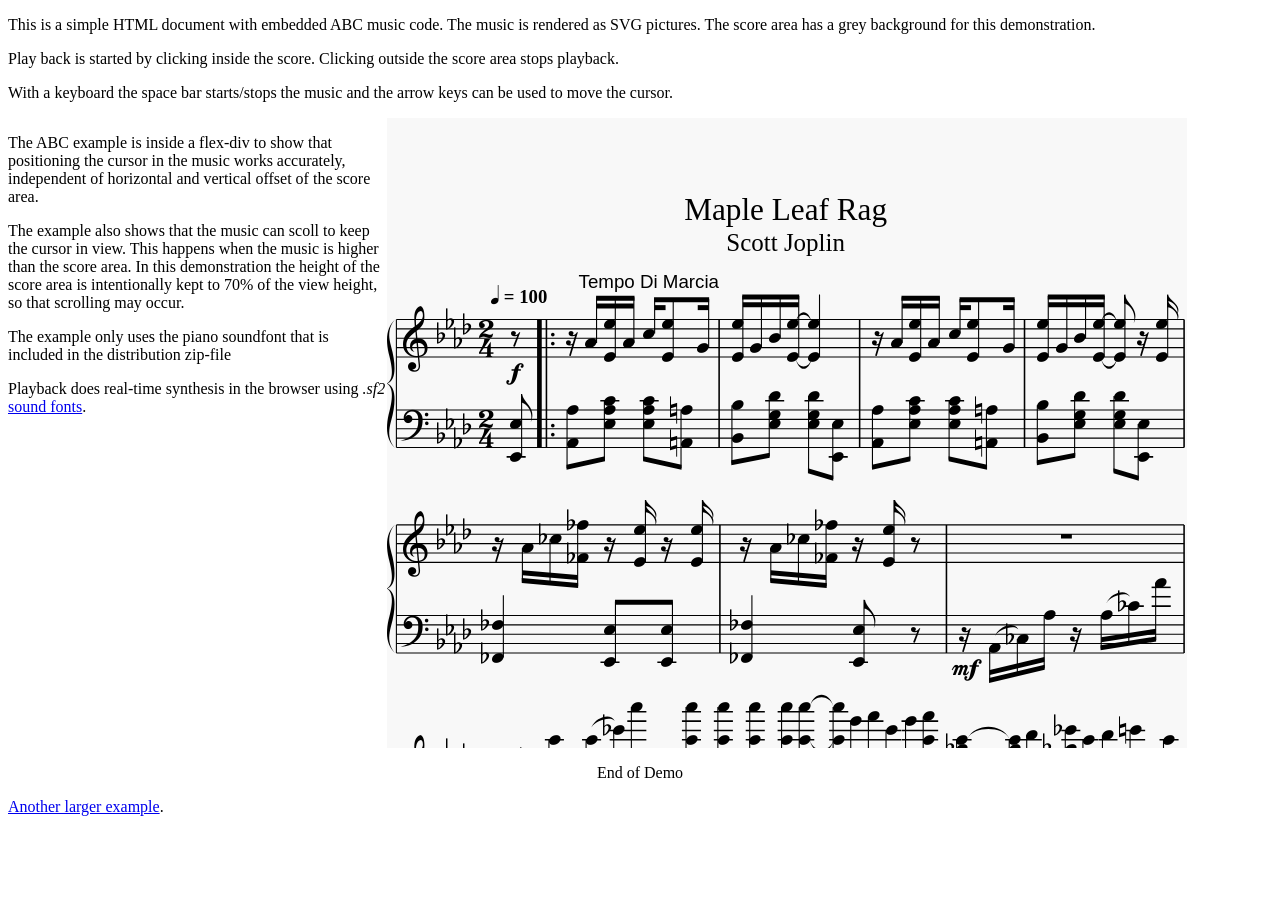
<file: xmlplay_188/xmlplay_emb_piano.html>
<!DOCTYPE HTML>
<html><head>
<meta charset="utf-8">
<meta name="viewport" content="width=device-width, initial-scale=1, maximum-scale=1, user-scalable=no">
<script src="abc2svg-1.js"></script>
<script src="xmlplay_emb.js" type="module"></script>
<style>
.abc { max-width: 800px; background: #f8f8f8; display: block; cursor: pointer; 
       width: 70%; height: 70vh; overflow: auto; outline: none; }
</style>
</head><body>
<div id="parms">
    { "noDash": 1, "sf2url1": "./" }
</div>
<p>This is a simple HTML document with embedded ABC music code. The music is rendered as
SVG pictures. The score area has a grey background for this demonstration.</p>
<p>Play back is started by clicking inside the score. Clicking outside the score
area stops playback.</p>
<p>With a keyboard the space bar starts/stops the music and the arrow keys
can be used to move the cursor.</p>
<div style="display:flex">
<div style="width: 30%">
<p>The ABC example is inside a flex-div to show that
positioning the cursor in the music works accurately, independent of
horizontal and vertical offset of the score area.
</p><p>
The example also shows that the music can scoll to keep the cursor in view. This happens
when the music is higher than the score area. In this demonstration the height of
the score area is intentionally kept to 70% of the view height, so that scrolling may occur.
</p><p>
The example only uses the piano soundfont that is included in the distribution zip-file
</p><p>
Playback does real-time synthesis in the browser using <em>.sf2</em>
<a href="https://en.wikipedia.org/wiki/SoundFont">sound fonts</a>.
</p>
</div>
<div class="abc">
%%scale 0.83
%%leftmargin 0
%%rightmargin 0
%%pagewidth 15cm
X:1
T:Maple Leaf Rag
T:Scott Joplin
%%score { 1 | 2 }
L:1/8
Q:1/4=100
M:2/4
I:linebreak $
K:Ab
V:1 treble
L:1/16
!f! z2 |: z"^Tempo Di Marcia" A[Ee]A c[Ee]2G | [Ee]GB[Ee]- [Ee]4 | %3
 z A[Ee]A c[Ee]2G | [Ee]GB[Ee]- [Ee]2 z [Ee] |$ z A_c[_F_f] z [Ee] z [Ee] | z A_c[_F_f] z [Ee] z2 | %7
 z8 |$ z (A_c)a z (a_c')a' |!f! [aa']2[aa']2 [aa']2[aa'][aa']- | [aa']e'f'c' e'[af']2[_fa]- | %11
 [fa]b[_f_c']a b[e=c']2a |$ [ec']a[eb]2 [ea]2 z [Aa]- | [Aa]2[Aa]2 [Aa]2[Aa][Aa]- | %14
 [Aa]e[Af]c e[Af]2[_FA]- | [FA]B[_F_c]A B[E=c]2A |1$ [Ec]A[EB]2 [EA]2 z2 :|
V:2 bass
 [E,,E,] |: [A,,A,][E,A,C] [E,A,C][=A,,=A,] | [B,,B,][E,G,D] [E,G,D][E,,E,] | %3
 [A,,A,][E,A,C] [E,A,C][=A,,=A,] | [B,,B,][E,G,D] [E,G,D][E,,E,] |$ [_F,,_F,]2 [E,,E,][E,,E,] | %6
 [_F,,_F,]2 [E,,E,] z |!mf! z/ (A,,/_C,/)A,/ z/ (A,/_C/)A/ |$ A, z A z | %9
[K:treble] [=DFA=B][DFAB] [DFAB][DFAB] | [EAc][EAc] [EAc][EAc] | [_FA_c][FAc] [EA=c][EAc] |$ %12
 [EAc][EGd] [Ac] z |[K:bass] [=D,F,A,=B,][D,F,A,B,] [D,F,A,B,][D,F,A,B,] | %14
 [E,A,C][E,A,C] [E,A,C][E,A,C] | [_F,A,_C][F,A,C] [E,A,=C][E,A,C] |1$ %16
 [E,G,C][E,G,D] [A,C][E,,E,] :|
</div>
</div>
</ul>
<p style="text-align: center">End of Demo</p>
<p><a href="./xmlplay_emb.html">Another larger example</a>.</p>
</body></html>
</file>
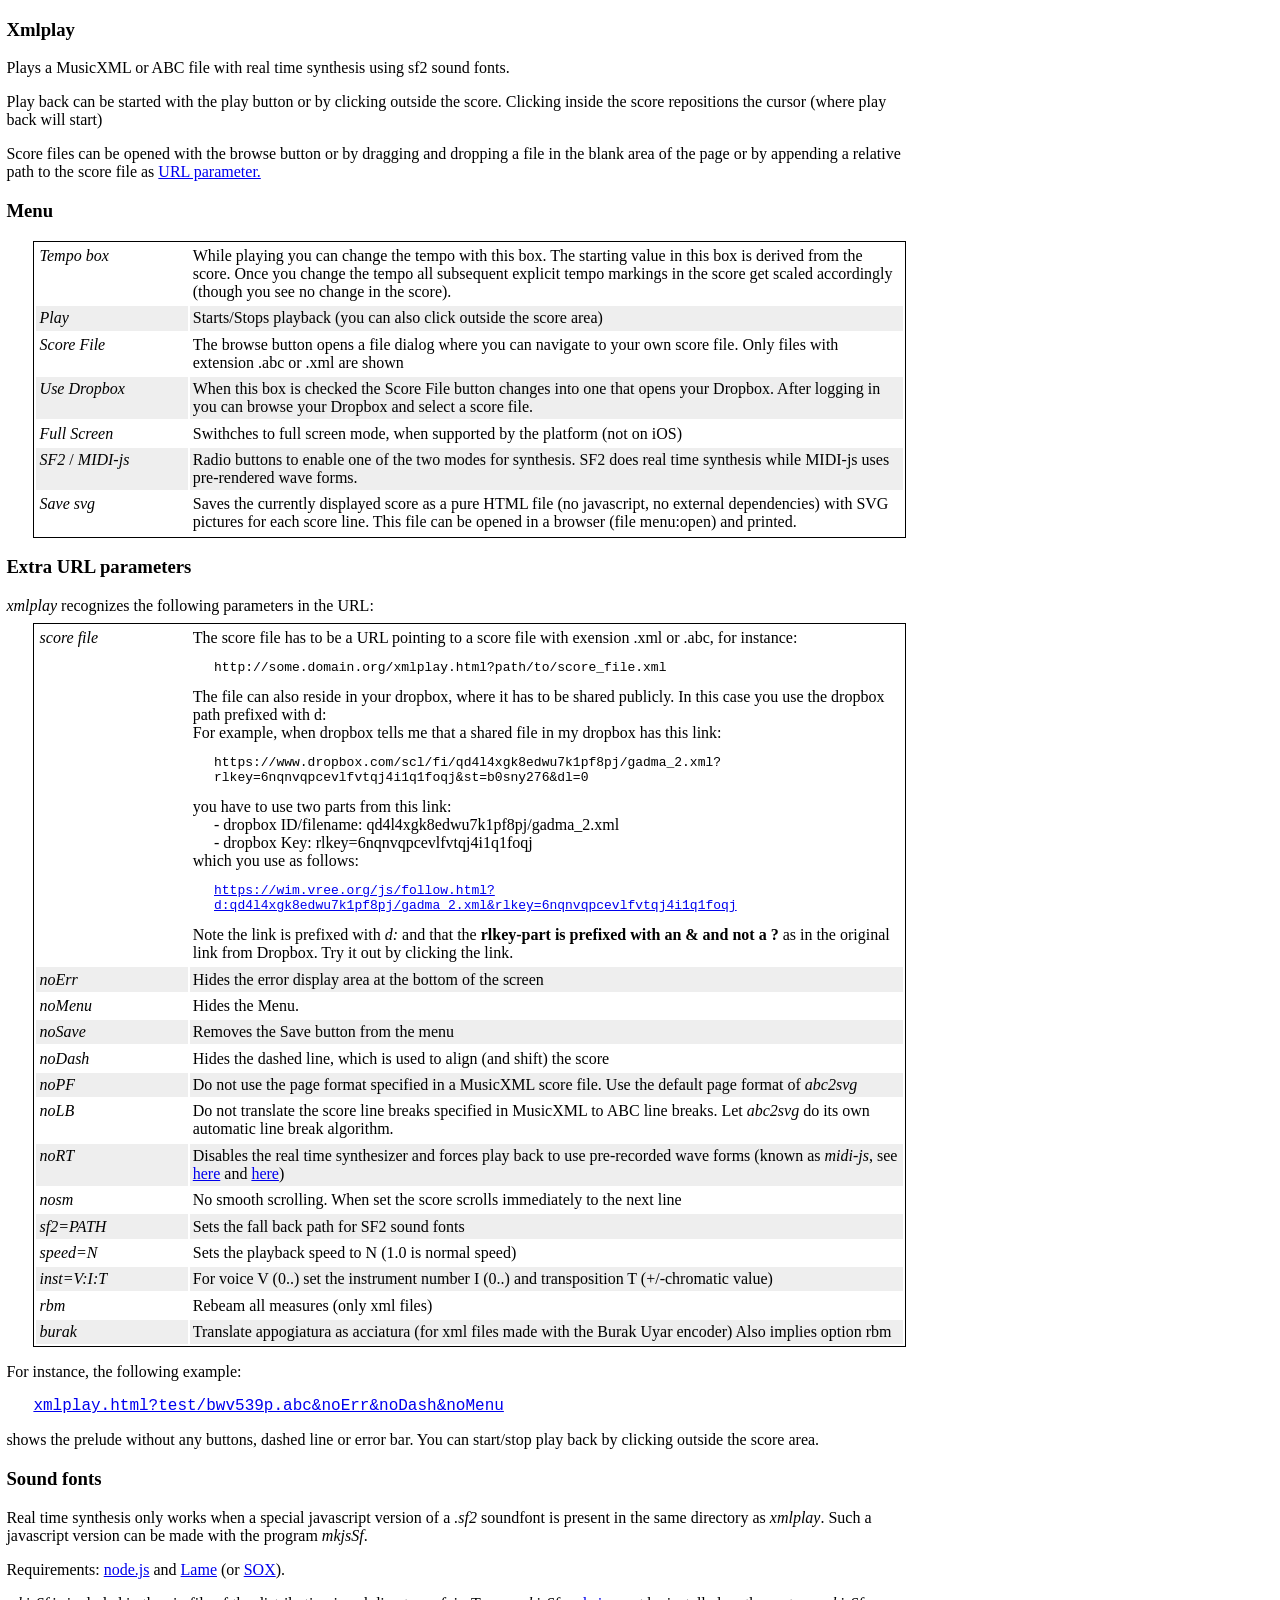
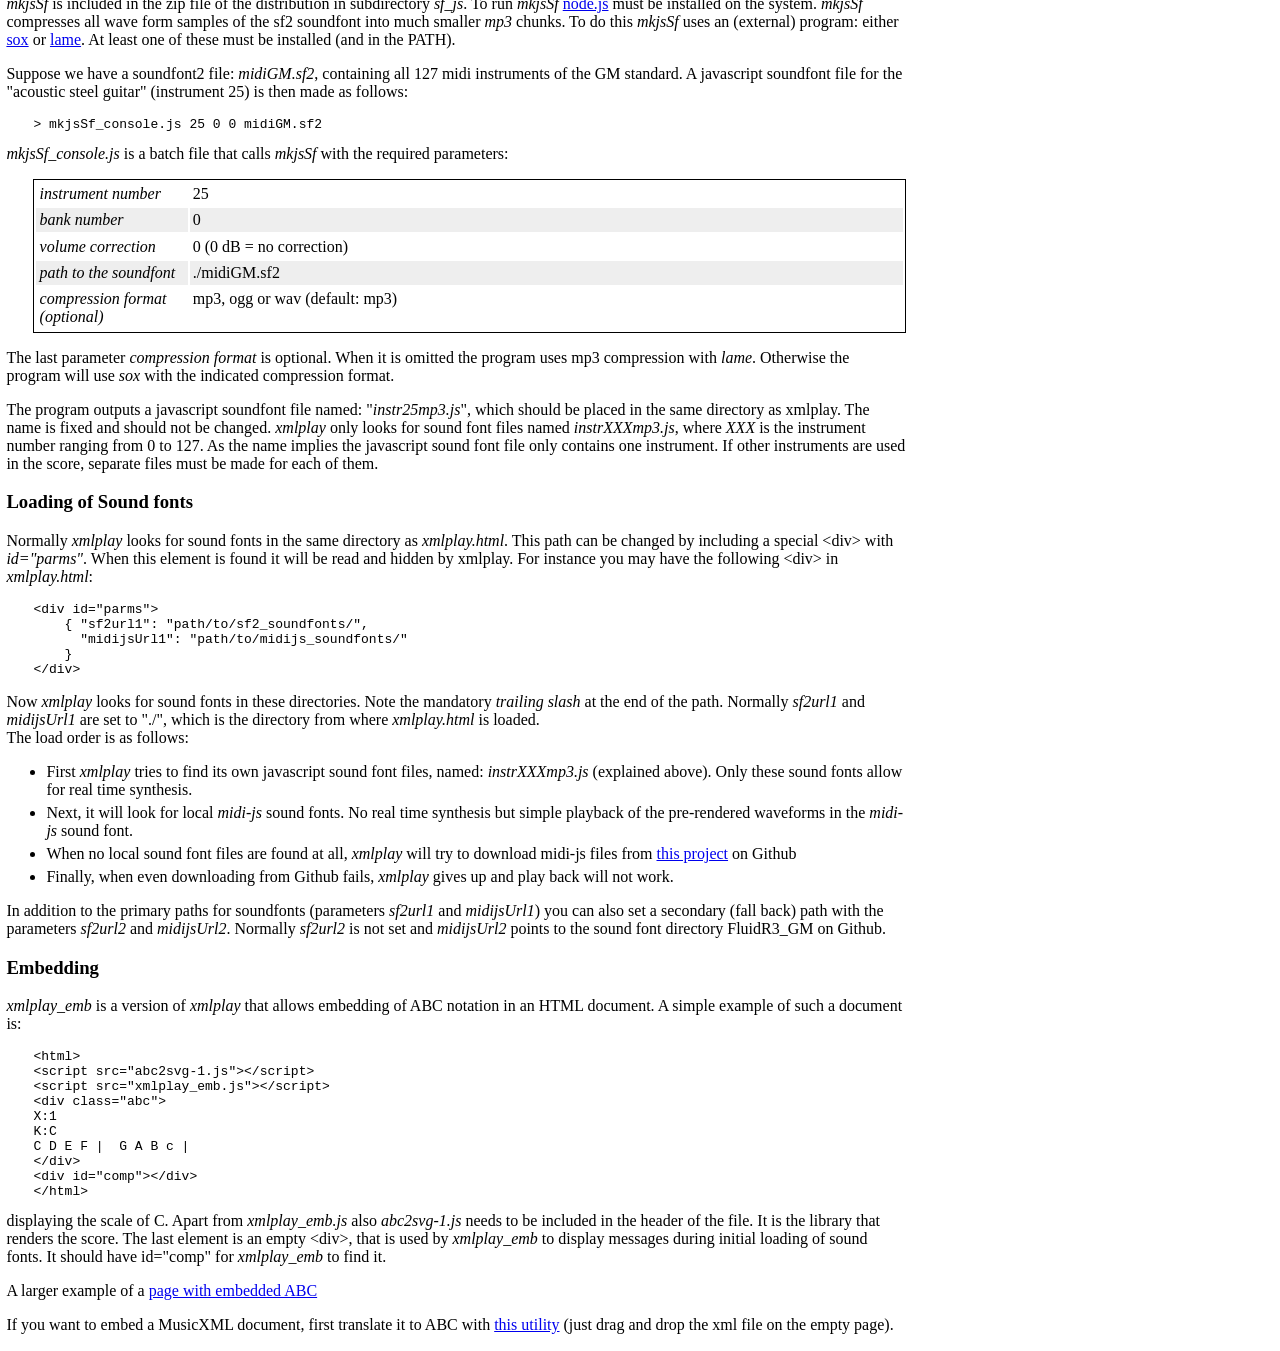
<file: xmlplay_188/xmlplay_readme.html>
<!DOCTYPE HTML>
<html><head>
<meta charset="utf-8">
<meta name="viewport" content="width=device-width, initial-scale=1.0">
<style>
body { max-width: 900px; width: 99%; margin-right: 0.5%; margin-left: 0.5%; }
.tab { border: thin black solid; margin-top:0.5em; margin-bottom:0.5em;
       width: 97%; table-layout: fixed; }
.indent { margin-left: 3%; }
td:first-child { width: 17%; word-break: break-word; }
td:last-child { width: 83%; }
.tab td { padding:0.2em; vertical-align: top; }
.tab tr:nth-child(even) { background-color: #eee; }
.big { font-size: large; }
li { margin-bottom: 5px; }
pre { overflow-x: auto; }
</style>
</head><body>

<h3>Xmlplay</h3>
<p>Plays a MusicXML or ABC file with real time synthesis using sf2 sound fonts.</p>
<p>Play back can be started with the play button or by clicking outside the score. Clicking
inside the score repositions the cursor (where play back will start)</p>
<p>Score files can be opened with the browse button or by dragging and dropping a file in the
blank area of the page or by appending a relative path to the score file as
<a href="#params">URL parameter.</a></p>

<h3>Menu</h3>
<table class="indent tab">
<tr><td><em>Tempo box</em></td>
    <td>While playing you can change the tempo with this box. The starting value in this
    box is derived from the score. Once you change the tempo all subsequent explicit tempo
    markings in the score get scaled accordingly (though you see no change in the score).</td></tr>
<tr><td><em>Play</em></td>
    <td>Starts/Stops playback (you can also click outside the score area)</td></tr>
<tr><td><em>Score File</em></td>
    <td>The browse button opens a file dialog where you can navigate to your own score file. Only files with
    extension .abc or .xml are shown</td></tr>
<tr><td><em>Use Dropbox</em></td>
    <td>When this box is checked the Score File button changes into one that opens your Dropbox. After logging in
    you can browse your Dropbox and select a score file.</td></tr>
<tr><td><em>Full Screen</em></td>
    <td>Swithches to full screen mode, when supported by the platform (not on iOS)</td></tr>
<tr><td><em>SF2</em> / <em>MIDI-js</em></td>
    <td>Radio buttons to enable one of the two modes for synthesis. SF2 does real time synthesis while
    MIDI-js uses pre-rendered wave forms.</td></tr>
<tr><td><em>Save svg</em></td>
    <td>Saves the currently displayed score as a pure HTML file (no javascript, no external 
    dependencies) with SVG pictures for each score line. This file can be opened in a browser
    (file menu:open) and printed.
    </td></tr>
</table>

<h3><a name="params"></a>Extra URL parameters</h3>
<em>xmlplay</em> recognizes the following parameters in the URL:
<table class="indent tab">
<tr><td><em>score file</em></td>
    <td>The score file has to be a URL pointing to a score file with exension .xml or .abc, for instance:
    <pre class="indent">http://some.domain.org/xmlplay.html?path/to/score_file.xml</pre>
    The file can also reside in your dropbox, where it has to be shared publicly. In this case you use the
    dropbox path prefixed with d:<br>For example, when dropbox tells me that a shared file in my dropbox has
    this link:
    <pre class="indent" style="white-space:pre-wrap;">https://www.dropbox.com/scl/fi/qd4l4xgk8edwu7k1pf8pj/gadma_2.xml?rlkey=6nqnvqpcevlfvtqj4i1q1foqj&amp;st=b0sny276&amp;dl=0</pre>
    you have to use two parts from this link:
    <br><span class="indent">- dropbox ID/filename: qd4l4xgk8edwu7k1pf8pj/gadma_2.xml</span>
    <br><span class="indent">- dropbox Key: rlkey=6nqnvqpcevlfvtqj4i1q1foqj</span>
    <br>which you use as follows:
    <a href="https://wim.vree.org/js3/xmlplay.html?d:qd4l4xgk8edwu7k1pf8pj/gadma_2.xml&rlkey=6nqnvqpcevlfvtqj4i1q1foqj">
        <pre class="indent" style="white-space:pre-wrap;">https://wim.vree.org/js/follow.html?d:qd4l4xgk8edwu7k1pf8pj/gadma_2.xml&amp;rlkey=6nqnvqpcevlfvtqj4i1q1foqj</pre>
    </a>
    Note the link is prefixed with <em>d:</em> and that the <b>rlkey-part is prefixed with an &amp; and not a ?</b>
    as in the original link from Dropbox.
    Try it out by clicking the link.
    </td></tr>
<tr><td><em>noErr</em></td>
    <td>Hides the error display area at the bottom of the screen</td></tr>
<tr><td><em>noMenu</em></td>
    <td>Hides the Menu.</td></tr>
<tr><td><em>noSave</em></td>
    <td>Removes the Save button from the menu</td></tr>
<tr><td><em>noDash</em></td>
    <td>Hides the dashed line, which is used to align (and shift) the score</td></tr>
<tr><td><em>noPF</em></td>
    <td>Do not use the page format specified in a MusicXML score file. Use the default page format of <em>abc2svg</em></td></tr>
<tr><td><em>noLB</em></td>
    <td>Do not translate the score line breaks specified in MusicXML to ABC line breaks. Let <em>abc2svg</em> do its own
    automatic line break algorithm.</td></tr>
<tr><td><em>noRT</em></td>
    <td>Disables the real time synthesizer and forces play back to use pre-recorded wave forms
    (known as <em>midi-js</em>, see <a href="https://github.com/mudcube/MIDI.js">here</a> and
    <a href="http://www.midijs.net/">here</a>)</td></tr>
<tr><td><em>nosm</em></td>
    <td>No smooth scrolling. When set the score scrolls immediately to the next line</td></tr>
<tr><td><em>sf2=PATH</em></td>
    <td>Sets the fall back path for SF2 sound fonts</td></tr>
<tr><td><em>speed=N</em></td>
    <td>Sets the playback speed to N (1.0 is normal speed)</td></tr>
<tr><td><em>inst=V:I:T</em></td>
    <td>For voice V (0..) set the instrument number I (0..) and transposition T 
    (+/-chromatic value)</td></tr>
<tr><td><em>rbm</em></td>
    <td>Rebeam all measures (only xml files)</td></tr>
<tr><td><em>burak</em></td>
    <td>Translate appogiatura as acciatura (for xml files made with the Burak Uyar encoder)
    Also implies option rbm</td></tr>
</table>
<p>For instance, the following example:
<pre class="indent big">
<a href="xmlplay.html?test/bwv539p.abc&noErr&noDash&noMenu">xmlplay.html?test/bwv539p.abc&amp;noErr&amp;noDash&amp;noMenu</a>
</pre>
shows the prelude without any buttons, dashed line or error bar. You can start/stop play back by
clicking outside the score area.
</p>


<h3><a name="sf2"></a>Sound fonts</h3>
<p>Real time synthesis only works when a special javascript version of a <em>.sf2</em> soundfont
is present in the same directory as <em>xmlplay</em>. Such a javascript version can be made
with the program <em>mkjsSf</em>.
</p>
<p>Requirements: <a href="https://nodejs.org/">node.js</a> and <a href="http://lame.sourceforge.net/">Lame</a>
(or <a href="http://sox.sourceforge.net/">SOX</a>).
</p>
<p><em>mkjsSf</em> is included in the zip file of the distribution in subdirectory <em>sf_js</em>.
To run <em>mkjsSf</em> <a href="https://nodejs.org/">node.js</a> must be installed on the system.
<em>mkjsSf</em> compresses all wave form samples of the sf2 soundfont into much smaller <em>mp3</em>
chunks. To do this <em>mkjsSf</em>
uses an (external) program: either <a href="http://sox.sourceforge.net/">sox</a> or
<a href="http://lame.sourceforge.net/">lame</a>. At least one of these
must be installed (and in the PATH).
</p>
<p>Suppose we have a soundfont2 file: <em>midiGM.sf2</em>, containing all 127 midi instruments of the
GM standard. A javascript soundfont file for the "acoustic steel guitar" (instrument 25) is then
made as follows:
<pre class="indent">&gt; mkjsSf_console.js 25 0 0 midiGM.sf2</pre>
<em>mkjsSf_console.js</em> is a batch file that calls <em>mkjsSf</em> with the required parameters:
</p>
<table class="indent tab">
<tr><td><em>instrument number</em></td><td>25</td></tr>
<tr><td><em>bank number</em></td><td>0</td></tr>
<tr><td><em>volume correction</em></td><td>0 (0 dB = no correction)</td></tr>
<tr><td><em>path to the soundfont</em></td><td>./midiGM.sf2</td></tr>
<tr><td><em>compression format (optional)</em></td><td>mp3, ogg or wav (default: mp3)</td></tr>
</table>
<p>The last parameter <em>compression format</em> is optional. When it is omitted the program
uses mp3 compression with <em>lame</em>. Otherwise the program will use <em>sox</em> with the
indicated compression format.
</p>
<p>The program outputs a javascript soundfont file named: &quot;<em>instr25mp3.js</em>&quot;, which
should be placed in the same directory as xmlplay. The name is fixed and should not be changed.
<em>xmlplay</em> only looks for sound font files named <em>instrXXXmp3.js</em>, where <em>XXX</em>
is the instrument
number ranging from 0 to 127. As the name implies the javascript sound font file only contains one
instrument. If other instruments are used in the score, separate files must be made for each of them.
</p>

<h3><a name="load"></a>Loading of Sound fonts</h3>
<p>Normally <em>xmlplay</em> looks for sound fonts in the same directory as <em>xmlplay.html</em>.
This path can be changed by including a special &lt;div> with <em>id=&quot;parms&quot;</em>. When
this element is found it will be read and hidden by xmlplay.
For instance you may have the following &lt;div> in <em>xmlplay.html</em>:
</p>
<pre class="indent">
&lt;div id=&quot;parms&quot;>
    { &quot;sf2url1&quot;: &quot;path/to/sf2_soundfonts/&quot;,
      &quot;midijsUrl1&quot;: &quot;path/to/midijs_soundfonts/&quot;
    }
&lt;/div>
</pre>
<p>Now <em>xmlplay</em> looks for sound fonts in these directories. Note
the mandatory <em>trailing slash</em> at the end of the path.
Normally <em>sf2url1</em> and <em>midijsUrl1</em> are set to &quot;./&quot;,
which is the directory from where <em>xmlplay.html</em> is loaded.
<br>The load order is as follows:</p>
<ul>
<li>First <em>xmlplay</em> tries to find its own javascript sound font files, named:
<em>instrXXXmp3.js</em> (explained above). Only these sound fonts allow for real time synthesis.</li>
<li>Next, it will look for local <em>midi-js</em> sound fonts. No real time synthesis but simple
playback of the pre-rendered waveforms in the <em>midi-js</em> sound font.</li>
<li>When no local sound font files are found at all, <em>xmlplay</em> will try to download midi-js files
from <a href="https://github.com/mudcube/MIDI.js">this project</a> on Github</li>
<li>Finally, when even downloading from Github fails,  <em>xmlplay</em> gives up and play back
will not work.</li>
</ul>
<p>In addition to the primary paths for soundfonts (parameters <em>sf2url1</em> and <em>midijsUrl1</em>)
you can also set a secondary (fall back) path with the parameters <em>sf2url2</em> and 
<em>midijsUrl2</em>. Normally <em>sf2url2</em> is not set
and <em>midijsUrl2</em> points to the sound font directory FluidR3_GM on Github.
</p>
<h3><a name="emb"></a>Embedding</h3>
<p><em>xmlplay_emb</em> is a version of <em>xmlplay</em> that allows embedding of ABC notation in
an HTML document. A simple example of such a document is:
<pre class="indent">
&lt;html>
&lt;script src=&quot;abc2svg-1.js&quot;>&lt;/script>
&lt;script src=&quot;xmlplay_emb.js&quot;>&lt;/script>
&lt;div class=&quot;abc&quot;>
X:1
K:C
C D E F |  G A B c |
&lt;/div>
&lt;div id="comp">&lt;/div>
&lt;/html>
</pre>
displaying the scale of C. Apart from <em>xmlplay_emb.js</em> also <em>abc2svg-1.js</em> needs
to be included in the header of the file. It is the library that renders the score. The last
element is an empty &lt;div>, that is used by <em>xmlplay_emb</em> to display
messages during initial loading of sound fonts. It should have id=&quot;comp&quot; for
<em>xmlplay_emb</em> to find it.</p>
<p>A larger example of a <a href="xmlplay_emb.html">page with embedded ABC</a></p>
<p>If you want to embed a MusicXML document, first translate it to ABC with
<a href="https://wim.vree.org/js/xml2abc-js.html">this utility</a> (just drag and
drop the xml file on the empty page).</p>
</body></html>
</file>
